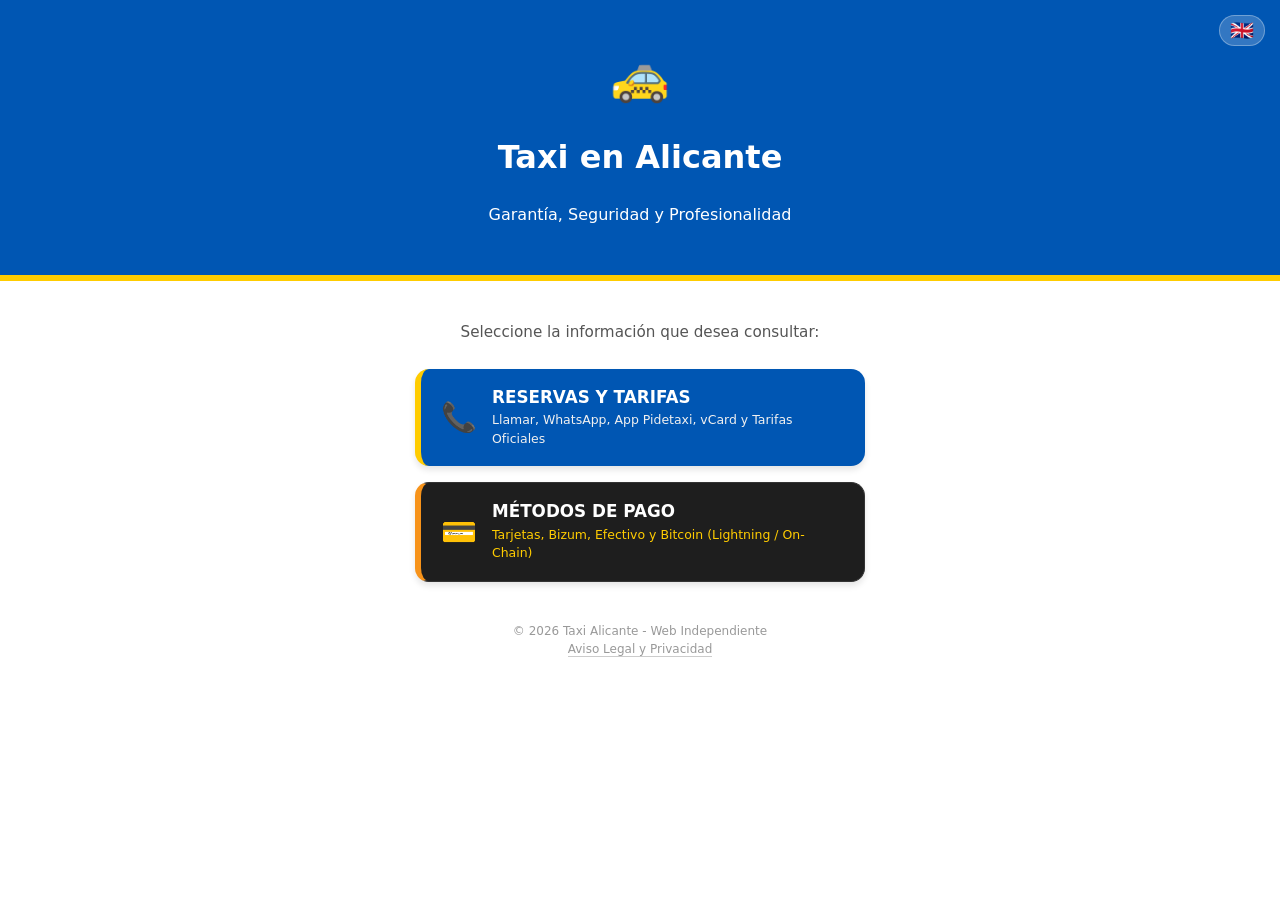
<file: index.html>
<!DOCTYPE html>
<html lang="es">
<head>
    <meta charset="UTF-8">
    <meta name="viewport" content="width=device-width, initial-scale=1.0">
    <meta name="theme-color" content="#0056b3">
    <meta name="description" content="Servicio Oficial de Taxi en Alicante. Portal principal de contacto, tarifas y métodos de pago aceptados.">
    <title>Taxi en Alicante - Portal Oficial</title>

    <!-- Hojas de estilo unificadas -->
    <link rel="stylesheet" href="/css/estilos.css">

    <!-- Favicon e Iconos desde /img/ -->
    <link rel="icon" type="image/x-icon" href="/img/favicon.ico">
    <link rel="icon" type="image/png" sizes="16x16" href="/img/favicon-16x16.png">
    <link rel="icon" type="image/png" sizes="32x32" href="/img/favicon-32x32.png">
    <link rel="apple-touch-icon" sizes="180x180" href="/img/apple-touch-icon.png">
    <link rel="manifest" href="/manifest.json">

    <!-- Configuración para pantalla completa e iOS -->
    <meta name="apple-mobile-web-app-capable" content="yes">
    <meta name="apple-mobile-web-app-status-bar-style" content="black-translucent">
    <meta name="apple-mobile-web-app-title" content="Taxi Alicante">

    <!-- JS Principal -->
    <script src="/js/main.js" defer></script>
</head>
<body>

<header id="inicio">
    <a href="/index-en.html" class="idioma-float" title="Switch to English">🇬🇧</a>
    
    <div class="header-icono">🚕</div>
    <h1>Taxi en Alicante</h1>
    <p>Garantía, Seguridad y Profesionalidad</p>
</header>

<div class="container">
    <p class="subtitulo">Seleccione la información que desea consultar:</p>

    <!-- OPCIÓN 1: CONTACTO Y TARIFAS -->
    <a href="/contacto/" class="btn-hub btn-contacto">
        <span class="icono">📞</span>
        <span class="texto-btn">
            <span class="titulo-btn">RESERVAS Y TARIFAS</span>
            <span class="desc-btn">Llamar, WhatsApp, App Pidetaxi, vCard y Tarifas Oficiales</span>
        </span>
    </a>

    <!-- OPCIÓN 2: MÉTODOS DE PAGO -->
    <a href="/metodos-de-pago/" class="btn-hub btn-pagos">
        <span class="icono">💳</span>
        <span class="texto-btn">
            <span class="titulo-btn">MÉTODOS DE PAGO</span>
            <span class="desc-btn">Tarjetas, Bizum, Efectivo y Bitcoin (Lightning / On-Chain)</span>
        </span>
    </a>
    
    <div class="footer">
        © <span id="year"></span> Taxi Alicante - Web Independiente<br>
        <a href="/legal.html" class="enlace-footer">Aviso Legal y Privacidad</a>
    </div>
</div>

</body>
</html>
</file>
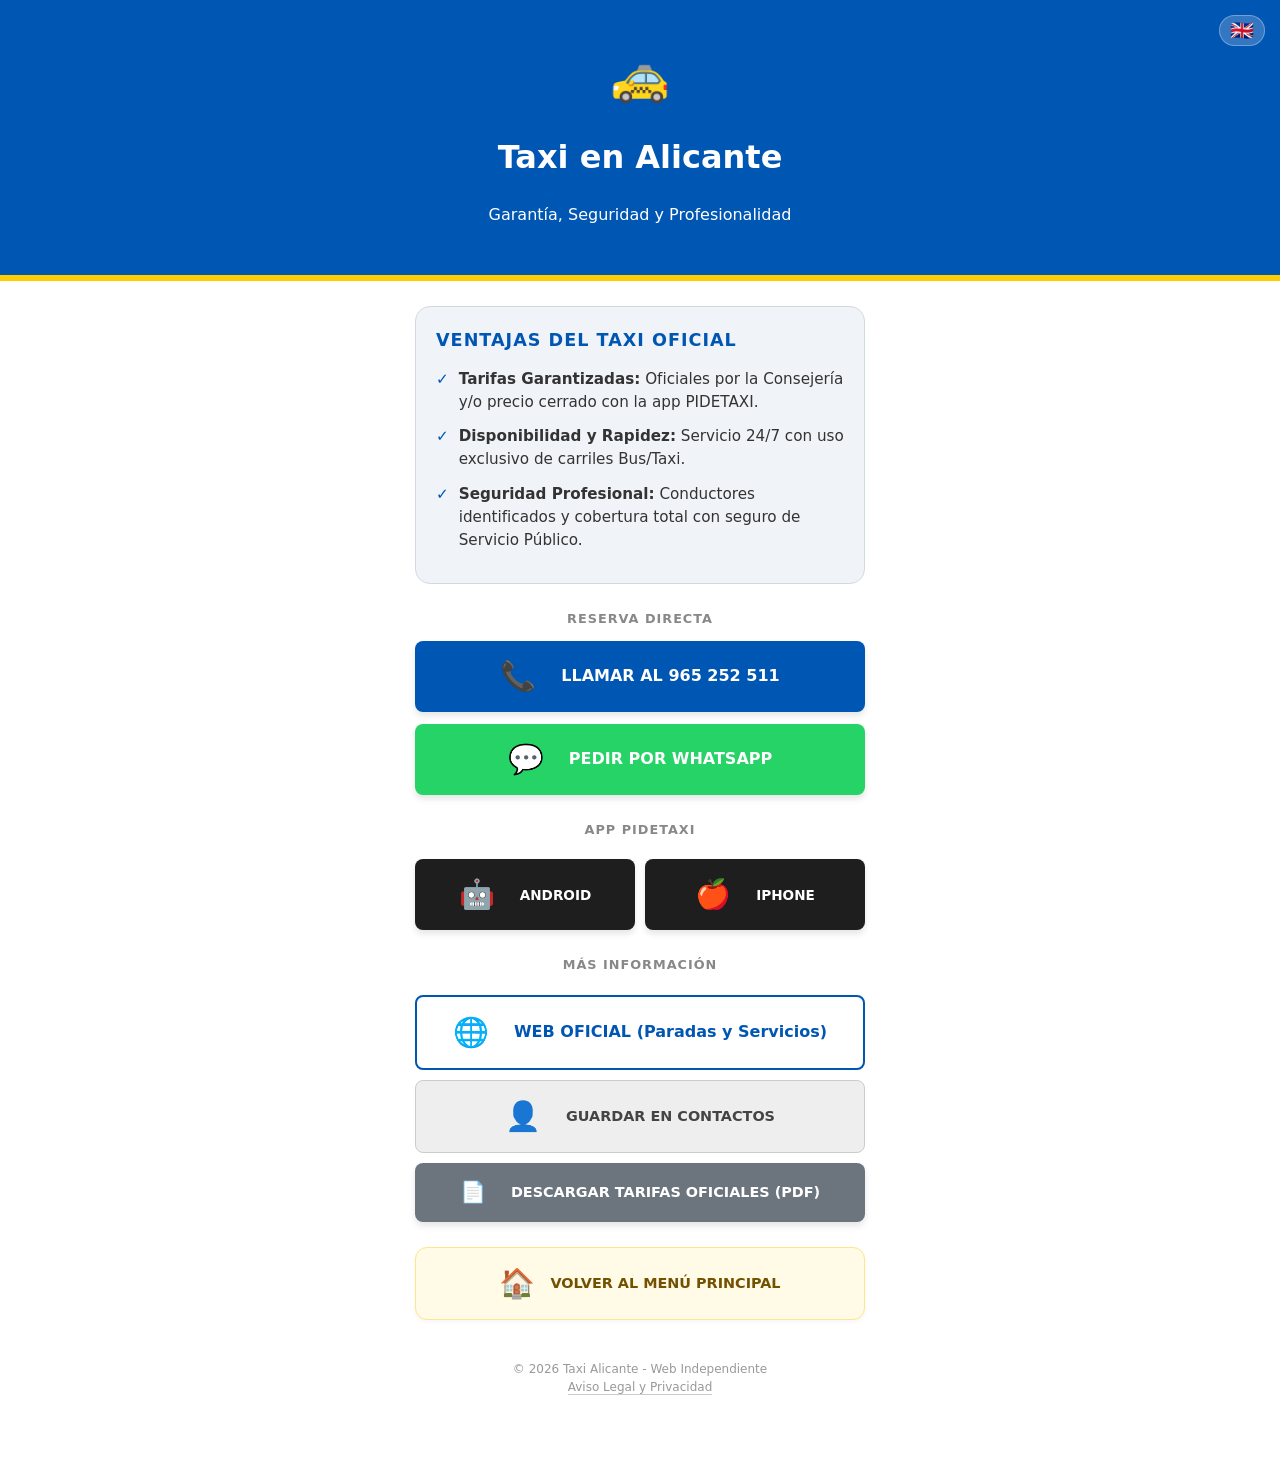
<file: contacto/index.html>
<!DOCTYPE html>
<html lang="es">
<head>
    <meta charset="UTF-8">
    <meta name="viewport" content="width=device-width, initial-scale=1.0">
    <meta name="theme-color" content="#0056b3">
    <meta name="description" content="Servicio Oficial de Taxi en Alicante. Reserva directa por WhatsApp o Teléfono 24h. Consulta las tarifas oficiales vigentes.">
    <title>Servicio de Taxi en Alicante - Contacto</title>

    <!-- Estilos unificados -->
    <link rel="stylesheet" href="/css/estilos.css">

    <!-- Iconos y Favicons desde /img/ -->
    <link rel="icon" type="image/x-icon" href="/img/favicon.ico">
    <link rel="icon" type="image/png" sizes="16x16" href="/img/favicon-16x16.png">
    <link rel="icon" type="image/png" sizes="32x32" href="/img/favicon-32x32.png">
    <link rel="apple-touch-icon" sizes="180x180" href="/img/apple-touch-icon.png">
    <link rel="manifest" href="/manifest.json">

    <!-- JS Principal -->
    <script src="/js/main.js" defer></script>
</head>
<body>

<header id="inicio">
    <a href="/contacto/index-en.html" class="idioma-float" title="Switch to English">🇬🇧</a>
    <div class="header-icono">🚕</div>
    <h1>Taxi en Alicante</h1>
    <p>Garantía, Seguridad y Profesionalidad</p>
</header>

<div class="container">
    <div class="ventajas">
        <h2>Ventajas del Taxi Oficial</h2>
        <div class="item"><span class="check">✓</span> <span><b>Tarifas Garantizadas:</b> Oficiales por la Consejería y/o precio cerrado con la app PIDETAXI.</span></div>
        <div class="item"><span class="check">✓</span> <span><b>Disponibilidad y Rapidez:</b> Servicio 24/7 con uso exclusivo de carriles Bus/Taxi.</span></div>
        <div class="item"><span class="check">✓</span> <span><b>Seguridad Profesional:</b> Conductores identificados y cobertura total con seguro de Servicio Público.</span></div>
    </div>

    <div class="seccion-titulo">Reserva Directa</div>
    <a href="tel:+34965252511" class="btn btn-tel">
        <span class="icono">📞</span> LLAMAR AL 965 252 511
    </a>

    <a href="https://wa.me/34965252511?text=Hola,%20necesito%20un%20taxi" class="btn btn-ws" target="_blank">
        <span class="icono">💬</span> PEDIR POR WHATSAPP
    </a>

    <div class="seccion-titulo">App Pidetaxi</div>
    <div class="app-grid">
        <a href="https://play.google.com/store/apps/details?id=es.sooft.pidetaxi&hl=es" class="btn btn-app" target="_blank">
            <span class="icono">🤖</span> ANDROID
        </a>
        <a href="https://apps.apple.com/es/app/pidetaxi-pedir-taxi-en-espa%C3%B1a/id737441460" class="btn btn-app" target="_blank">
            <span class="icono">🍎</span> IPHONE
        </a>
    </div>

    <div class="seccion-titulo">Más Información</div>
    <a href="https://taxienalicante.com/" target="_blank" class="btn btn-web">
        <span class="icono">🌐</span> WEB OFICIAL (Paradas y Servicios)
    </a>

    <!-- Asumiendo que guardaremos los vCard en /vcard/ o mantendremos /vcard/radioteletaxi.vcf -->
    <a href="/vcard/radioteletaxi.vcf" class="btn btn-vcard" download>
        <span class="icono">👤</span> GUARDAR EN CONTACTOS
    </a>

    <a href="/docs/tarifas-oficiales-alicante.pdf" download class="btn btn-pdf">
        <span class="icono">📄</span> DESCARGAR TARIFAS OFICIALES (PDF)
    </a>

    <!-- BOTÓN DE VOLVER AL MENÚ PRINCIPAL -->
    <a href="/index.html" class="btn-volver-menu">
        <span class="icono">🏠</span> VOLVER AL MENÚ PRINCIPAL
    </a>
    
    <div class="footer">
        © <span id="year"></span> Taxi Alicante - Web Independiente<br>
        <a href="/legal.html" class="enlace-footer">Aviso Legal y Privacidad</a>
    </div>
</div>

<!-- BOTÓN DE SUBIR -->
<a href="#inicio" id="btn-subir" title="Subir">↑</a>

</body>
</html>
</file>
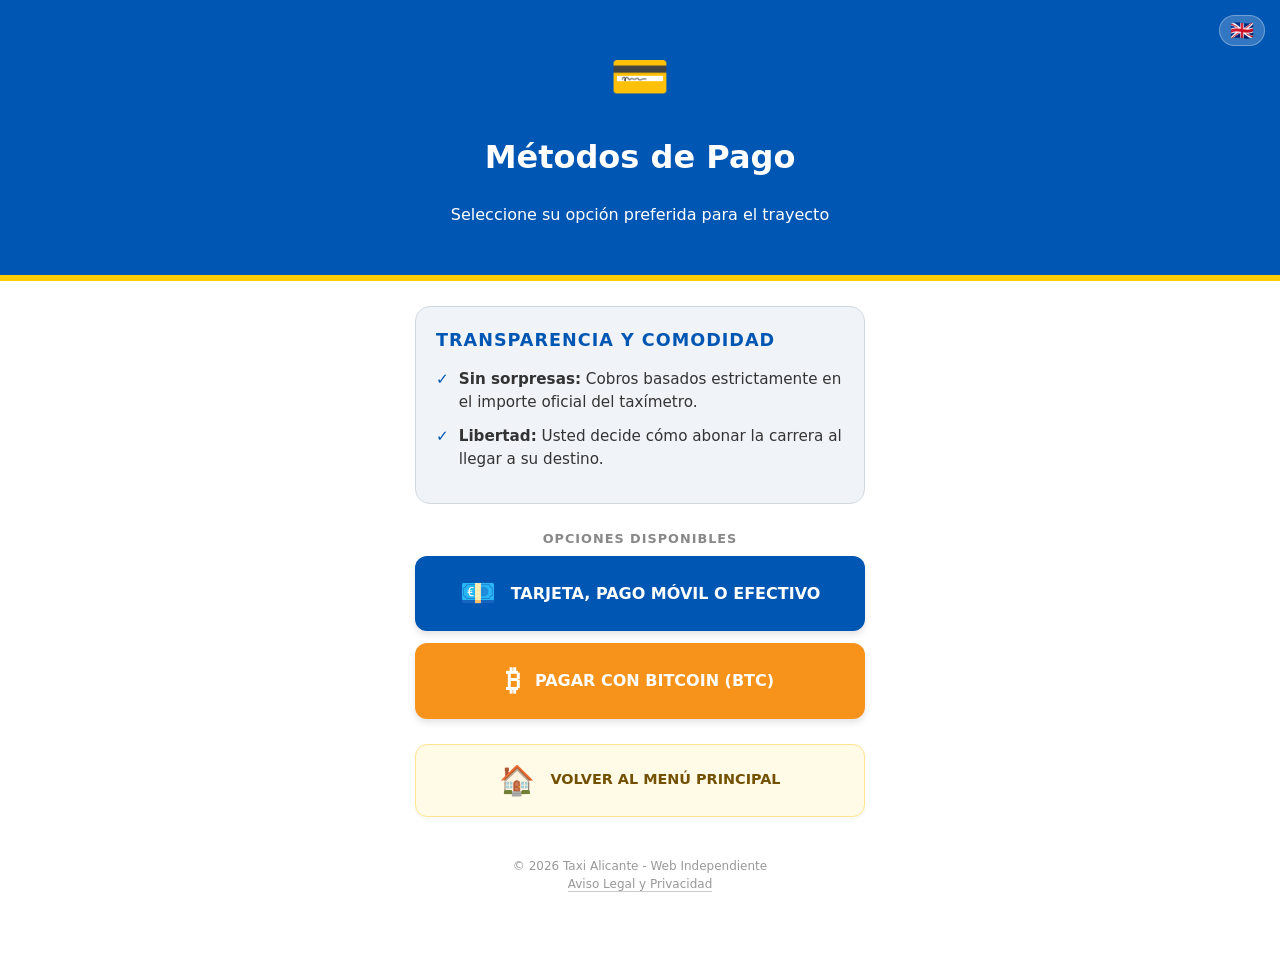
<file: metodos-de-pago/index.html>
<!DOCTYPE html>
<html lang="es">
<head>
    <meta charset="UTF-8">
    <meta name="viewport" content="width=device-width, initial-scale=1.0">
    <meta name="theme-color" content="#0056b3">
    <meta name="description" content="Opciones de pago disponibles para tu trayecto en Taxi en Alicante. Información sobre métodos tradicionales y pago con Bitcoin (Lightning y On-Chain).">
    <title>Métodos de Pago - Taxi Alicante</title>
    
    <!-- Estilos unificados -->
    <link rel="stylesheet" href="/css/estilos.css">

    <!-- Iconos y Favicons desde /img/ -->
    <link rel="icon" type="image/x-icon" href="/img/favicon.ico">
    <link rel="icon" type="image/png" sizes="16x16" href="/img/favicon-16x16.png">
    <link rel="icon" type="image/png" sizes="32x32" href="/img/favicon-32x32.png">
    <link rel="apple-touch-icon" sizes="180x180" href="/img/apple-touch-icon.png">
    <link rel="manifest" href="/manifest.json">

    <!-- JS Principal -->
    <script src="/js/main.js" defer></script>
</head>
<body>

<header id="inicio">
    <a href="/metodos-de-pago/index-en.html" class="idioma-float" title="Switch to English">🇬🇧</a>
    <div class="header-icono">💳</div>
    <h1>Métodos de Pago</h1>
    <p>Seleccione su opción preferida para el trayecto</p>
</header>

<div class="container">
    <div class="bienvenida">
        <h2>Transparencia y Comodidad</h2>
        <div class="item"><span class="check">✓</span> <span><b>Sin sorpresas:</b> Cobros basados estrictamente en el importe oficial del taxímetro.</span></div>
        <div class="item"><span class="check">✓</span> <span><b>Libertad:</b> Usted decide cómo abonar la carrera al llegar a su destino.</span></div>
    </div>

    <div class="seccion-titulo">Opciones Disponibles</div>

    <!-- BOTÓN 1: MÉTODOS TRADICIONALES -->
    <details>
        <summary class="btn-summary btn-clasico">
            <span class="icono">💶</span> TARJETA, PAGO MÓVIL O EFECTIVO
        </summary>
        <div class="info-desplegada">
            <p>Se aceptan los siguientes medios de pago convencionales directamente en el vehículo:</p>
            <ul>
                <li><b>Tarjetas:</b> Visa, Mastercard, American Express.</li>
                <li><b>Pago Móvil:</b> Apple Pay, Google Pay, Bizum.</li>
                <li><b>Revolut:</b> Revtag.</li>
                <li><b>Efectivo:</b> Moneda local (Euros).</li>
            </ul>
        </div>
    </details>

    <!-- BOTÓN 2: BITCOIN -->
    <details>
        <summary class="btn-summary btn-bitcoin">
            <span class="icono">₿</span> PAGAR CON BITCOIN (BTC)
        </summary>
        <div class="info-desplegada">
            <p>En este taxi puede pagar con <b>Bitcoin</b>, adaptando el método de pago al tipo de trayecto.</p>

            <span class="subtitulo-cripto">1. Trayectos Urbanos</span>
            <p>El pago se realizará al finalizar el servicio mediante <b>Lightning Network</b>, con confirmación prácticamente instantánea.</p>
            
            <span class="subtitulo-cripto">2. Trayectos Interurbanos y Aeropuerto</span>
            <p>La forma de pago preferente sigue siendo <b>Lightning Network</b>. No obstante, debido a la duración de estos trayectos, también se admite el pago mediante <b>Bitcoin On-Chain (Red Principal)</b> al inicio del viaje, tomando como referencia una estimación basada en la tarifa oficial.</p>
            
            <p>Al llegar a destino, el importe se ajustará al precio exacto marcado por el <b>taxímetro</b>, abonando o devolviendo la diferencia mediante <b>Lightning Network</b> o efectivo.</p>
            
            <a href="https://herramienta-sats-b9f04b.gitlab.io/" target="_blank" class="btn-sats">
                📊 Estimador de precio (Sats)
            </a>

            <p class="lista-titulo"><b>Wallets Recomendadas:</b></p>
            <span class="wallet-tag">Coinos</span>
            <span class="wallet-tag">Sats.mobi</span>
            <span class="wallet-tag">Phoenix</span>
            <span class="wallet-tag">Blink</span>
        </div>

        <!-- RECURSO WHITEPAPER DESDE /docs/ -->
        <div class="whitepaper-box">
            <span class="subtitulo-cripto">📜 Documentación Oficial</span>
            <p class="wp-descripcion">
                Fundamentos técnicos de la red:
            </p>
            <a href="/docs/bitcoin_es.pdf" download class="btn-wp-single">
                📄 Descargar Whitepaper en Español (PDF)
            </a>
        </div>
    </details>
    
    <!-- BOTÓN DE VOLVER AL MENÚ PRINCIPAL -->
    <a href="/index.html" class="btn-volver-menu">
        <span class="icono">🏠</span> VOLVER AL MENÚ PRINCIPAL
    </a>

    <div class="footer">
        © <span id="year"></span> Taxi Alicante - Web Independiente<br>
        <a href="/legal.html" class="enlace-footer">Aviso Legal y Privacidad</a>
    </div>
</div>

<!-- BOTÓN DE SUBIR -->
<a href="#inicio" id="btn-subir" title="Subir">↑</a>

</body>
</html>
</file>
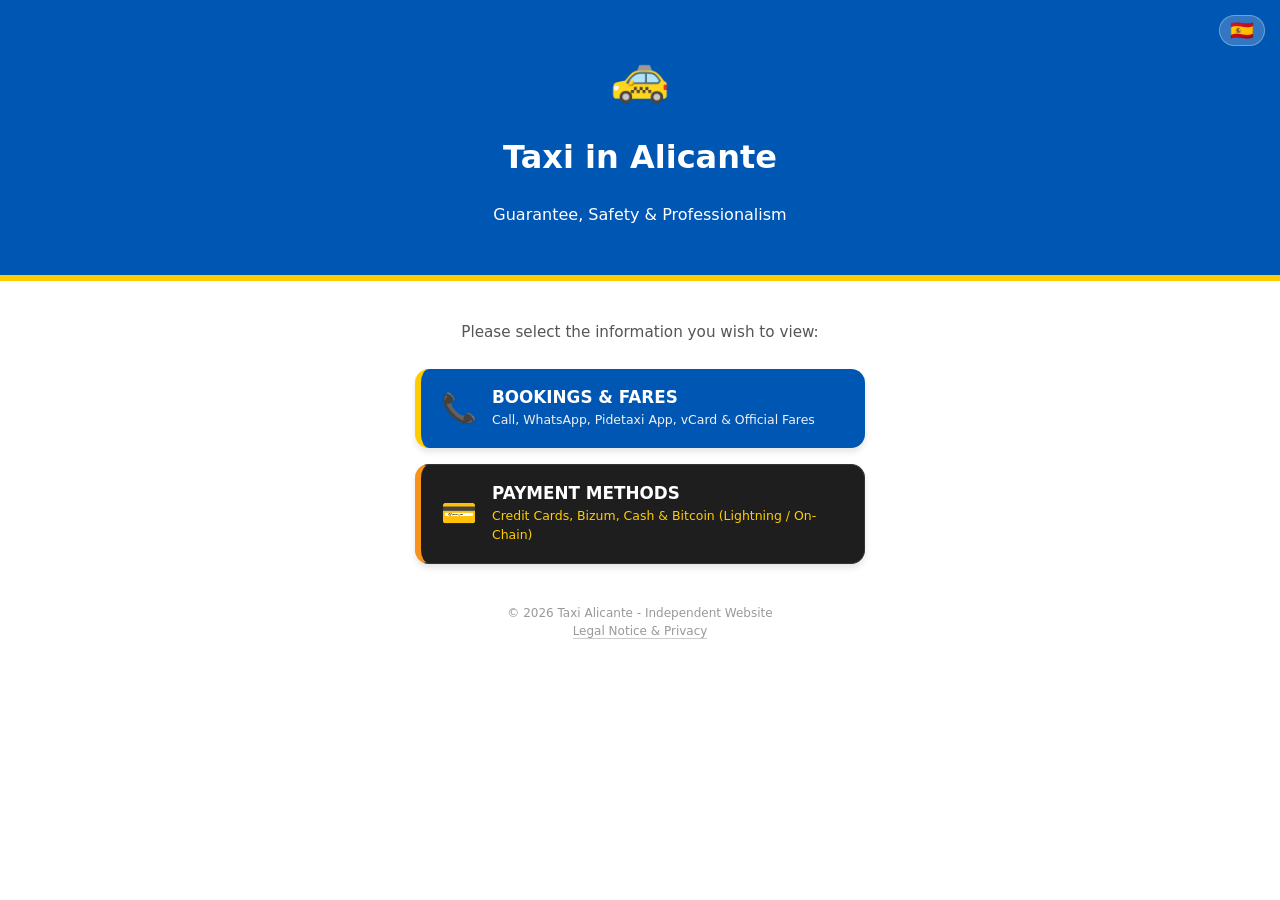
<file: en.html>
<!DOCTYPE html>
<html lang="en">
<head>
    <meta charset="UTF-8">
    <meta name="viewport" content="width=device-width, initial-scale=1.0">
    <meta name="theme-color" content="#0056b3">
    <meta name="description" content="Official Taxi Service in Alicante. Main portal for contact, fares, and accepted payment methods.">
    <title>Taxi in Alicante - Official Portal</title>

    <!-- Hojas de estilo unificadas -->
    <link rel="stylesheet" href="/css/estilos.css">

    <!-- Favicon e Iconos desde /img/ -->
    <link rel="icon" type="image/x-icon" href="/img/favicon.ico">
    <link rel="icon" type="image/png" sizes="16x16" href="/img/favicon-16x16.png">
    <link rel="icon" type="image/png" sizes="32x32" href="/img/favicon-32x32.png">
    <link rel="apple-touch-icon" sizes="180x180" href="/img/apple-touch-icon.png">
    <link rel="manifest" href="/manifest.json">

    <!-- Configuración para pantalla completa e iOS -->
    <meta name="apple-mobile-web-app-capable" content="yes">
    <meta name="apple-mobile-web-app-status-bar-style" content="black-translucent">
    <meta name="apple-mobile-web-app-title" content="Taxi Alicante">

    <!-- JS Principal -->
    <script src="/js/main.js" defer></script>
</head>
<body>

<header id="inicio">
    <a href="/index.html" class="idioma-float" title="Cambiar a Español">🇪🇸</a>
    
    <div style="font-size: 3rem;">🚕</div>
    <h1>Taxi in Alicante</h1>
    <p>Guarantee, Safety & Professionalism</p>
</header>

<div class="container">
    <p class="subtitulo">Please select the information you wish to view:</p>

    <!-- OPCIÓN 1: BOOKINGS & FARES -->
    <a href="/contacto/index-en.html" class="btn-hub btn-contacto">
        <span class="icono">📞</span>
        <span class="texto-btn">
            <span class="titulo-btn">BOOKINGS & FARES</span>
            <span class="desc-btn">Call, WhatsApp, Pidetaxi App, vCard & Official Fares</span>
        </span>
    </a>

    <!-- OPCIÓN 2: PAYMENT METHODS -->
    <a href="/metodos-de-pago/index-en.html" class="btn-hub btn-pagos">
        <span class="icono">💳</span>
        <span class="texto-btn">
            <span class="titulo-btn">PAYMENT METHODS</span>
            <span class="desc-btn">Credit Cards, Bizum, Cash & Bitcoin (Lightning / On-Chain)</span>
        </span>
    </a>

    <div class="footer">
        © <span id="year"></span> Taxi Alicante - Independent Website<br>
        <a href="/legal.html" style="color: #999; text-decoration: none; border-bottom: 1px solid #ccc;">Legal Notice & Privacy</a>
    </div>
</div>

</body>
</html>
</file>
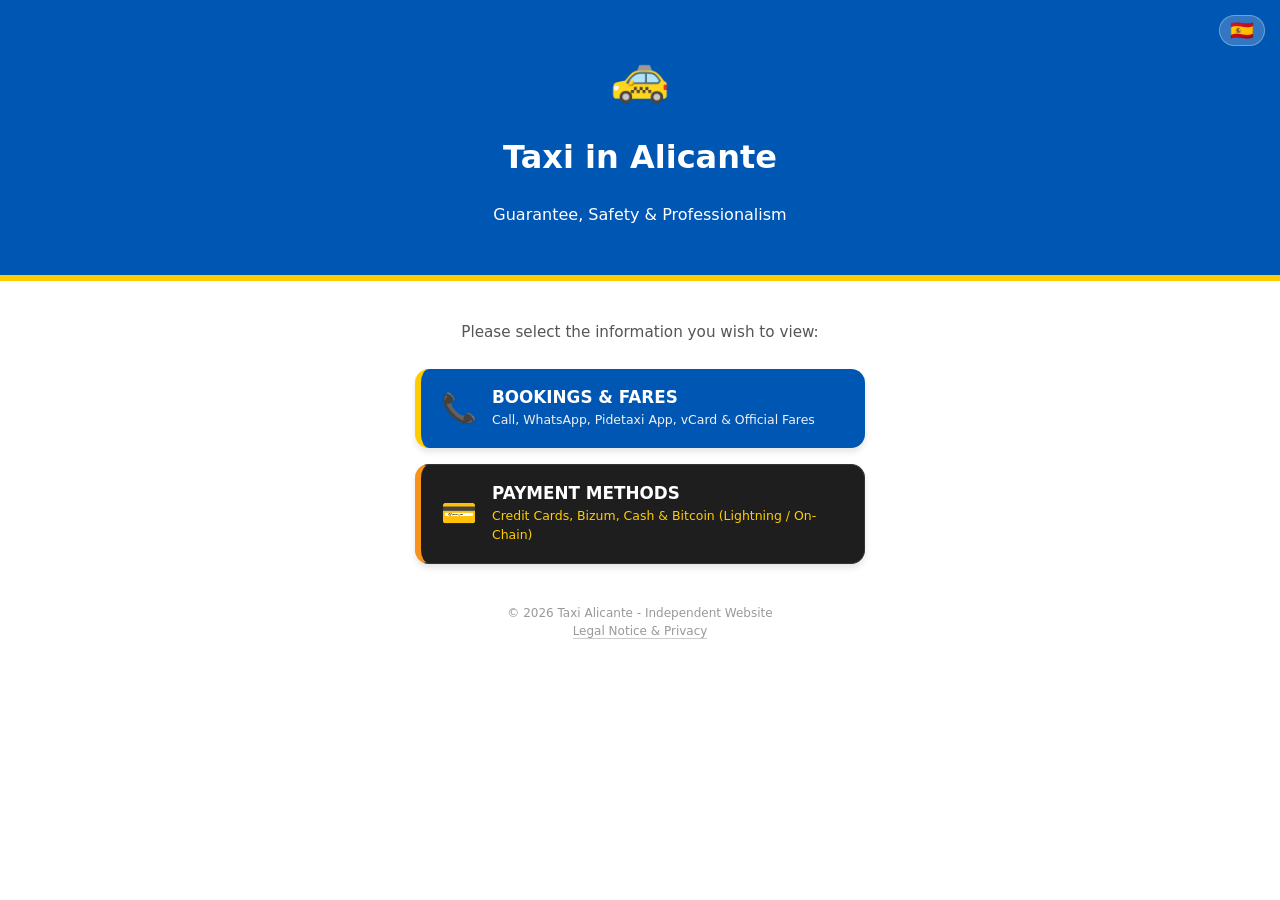
<file: index-en.html>
<!DOCTYPE html>
<html lang="en">
<head>
    <meta charset="UTF-8">
    <meta name="viewport" content="width=device-width, initial-scale=1.0">
    <meta name="theme-color" content="#0056b3">
    <meta name="description" content="Official Taxi Service in Alicante. Main portal for contact, fares, and accepted payment methods.">
    <title>Taxi in Alicante - Official Portal</title>

    <!-- Hojas de estilo unificadas -->
    <link rel="stylesheet" href="/css/estilos.css">

    <!-- Favicon e Iconos desde /img/ -->
    <link rel="icon" type="image/x-icon" href="/img/favicon.ico">
    <link rel="icon" type="image/png" sizes="16x16" href="/img/favicon-16x16.png">
    <link rel="icon" type="image/png" sizes="32x32" href="/img/favicon-32x32.png">
    <link rel="apple-touch-icon" sizes="180x180" href="/img/apple-touch-icon.png">
    <link rel="manifest" href="/manifest.json">

    <!-- Configuración para pantalla completa e iOS -->
    <meta name="apple-mobile-web-app-capable" content="yes">
    <meta name="apple-mobile-web-app-status-bar-style" content="black-translucent">
    <meta name="apple-mobile-web-app-title" content="Taxi Alicante">

    <!-- JS Principal -->
    <script src="/js/main.js" defer></script>
</head>
<body>

<header id="inicio">
    <a href="/index.html" class="idioma-float" title="Cambiar a Español">🇪🇸</a>
    
    <div class="header-icono">🚕</div>
    <h1>Taxi in Alicante</h1>
    <p>Guarantee, Safety & Professionalism</p>
</header>

<div class="container">
    <p class="subtitulo">Please select the information you wish to view:</p>

    <!-- OPCIÓN 1: BOOKINGS & FARES -->
    <a href="/contacto/index-en.html" class="btn-hub btn-contacto">
        <span class="icono">📞</span>
        <span class="texto-btn">
            <span class="titulo-btn">BOOKINGS & FARES</span>
            <span class="desc-btn">Call, WhatsApp, Pidetaxi App, vCard & Official Fares</span>
        </span>
    </a>

    <!-- OPCIÓN 2: PAYMENT METHODS -->
    <a href="/metodos-de-pago/index-en.html" class="btn-hub btn-pagos">
        <span class="icono">💳</span>
        <span class="texto-btn">
            <span class="titulo-btn">PAYMENT METHODS</span>
            <span class="desc-btn">Credit Cards, Bizum, Cash & Bitcoin (Lightning / On-Chain)</span>
        </span>
    </a>

    <div class="footer">
        © <span id="year"></span> Taxi Alicante - Independent Website<br>
        <a href="/legal-en.html" class="enlace-footer">Legal Notice & Privacy</a>
    </div>
</div>

</body>
</html>
</file>
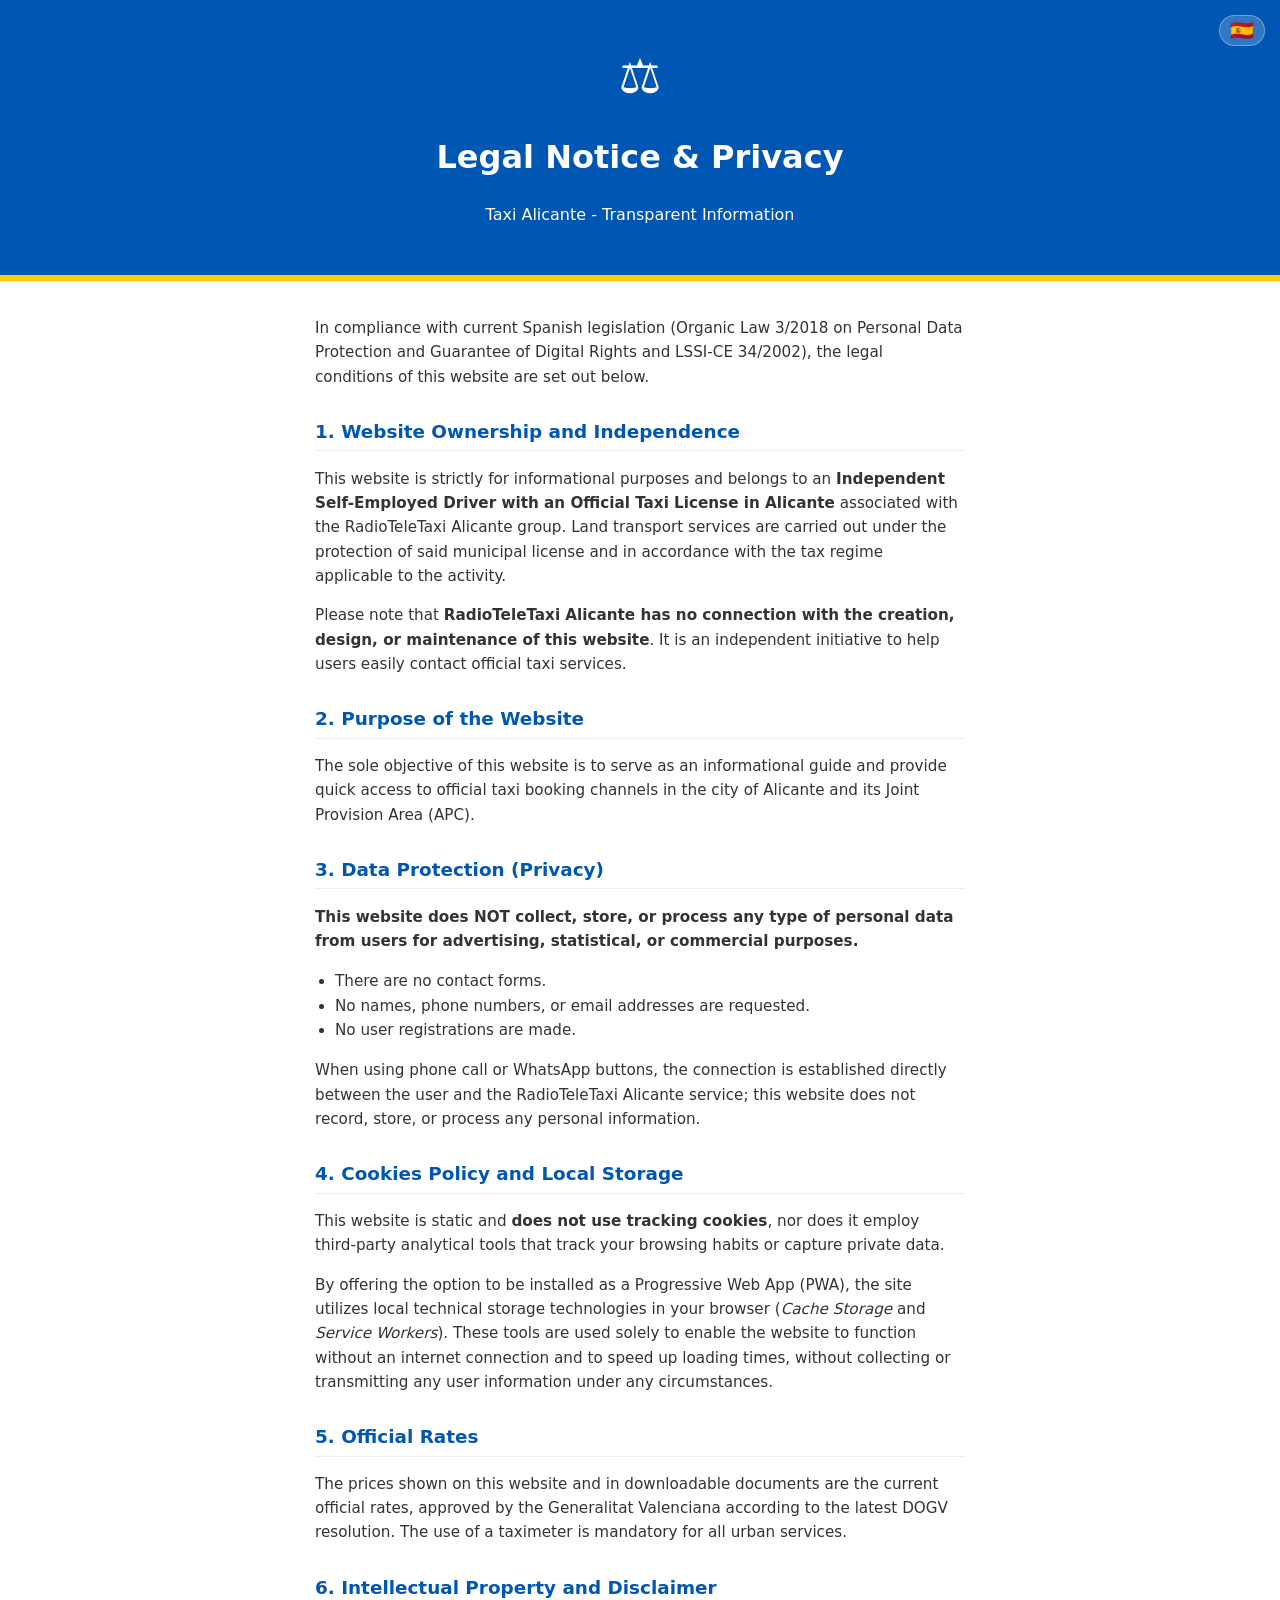
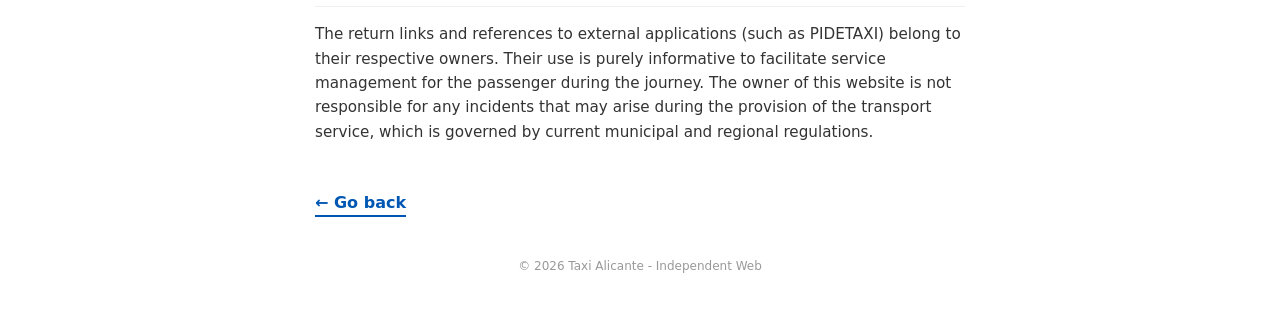
<file: legal-en.html>
<!DOCTYPE html>
<html lang="en">
<head>
    <meta charset="UTF-8">
    <meta name="viewport" content="width=device-width, initial-scale=1.0">
    <meta name="theme-color" content="#0056b3">
    <meta name="description" content="Legal Notice and Privacy Policy - Taxi Alicante">
    <title>Legal Notice & Privacy - Taxi Alicante</title>

    <!-- Estilos unificados -->
    <link rel="stylesheet" href="/css/estilos.css">

    <!-- Iconos y Favicons centralizados desde /img/ -->
    <link rel="icon" type="image/x-icon" href="/img/favicon.ico">
    <link rel="icon" type="image/png" sizes="16x16" href="/img/favicon-16x16.png">
    <link rel="icon" type="image/png" sizes="32x32" href="/img/favicon-32x32.png">
    <link rel="apple-touch-icon" sizes="180x180" href="/img/apple-touch-icon.png">
    <link rel="manifest" href="/manifest.json">

    <!-- JS Principal (Service Worker y Botón Subir) -->
    <script src="/js/main.js" defer></script>
</head>
<body>

<header id="inicio">
    <a href="/legal.html" class="idioma-float" title="Cambiar a Español">🇪🇸</a>
    <div class="header-icono">⚖️</div>
    <h1>Legal Notice & Privacy</h1>
    <p>Taxi Alicante - Transparent Information</p>
</header>

<div class="container-legal">
    <p>In compliance with current Spanish legislation (Organic Law 3/2018 on Personal Data Protection and Guarantee of Digital Rights and LSSI-CE 34/2002), the legal conditions of this website are set out below.</p>

    <h2>1. Website Ownership and Independence</h2>
    <p>This website is strictly for informational purposes and belongs to an <b>Independent Self-Employed Driver with an Official Taxi License in Alicante</b> associated with the RadioTeleTaxi Alicante group. Land transport services are carried out under the protection of said municipal license and in accordance with the tax regime applicable to the activity.</p>
    <p>Please note that <b>RadioTeleTaxi Alicante has no connection with the creation, design, or maintenance of this website</b>. It is an independent initiative to help users easily contact official taxi services.</p>

    <h2>2. Purpose of the Website</h2>
    <p>The sole objective of this website is to serve as an informational guide and provide quick access to official taxi booking channels in the city of Alicante and its Joint Provision Area (APC).</p>

    <h2>3. Data Protection (Privacy)</h2>
    <p><b>This website does NOT collect, store, or process any type of personal data from users for advertising, statistical, or commercial purposes.</b></p>
    <ul>
        <li>There are no contact forms.</li>
        <li>No names, phone numbers, or email addresses are requested.</li>
        <li>No user registrations are made.</li>
    </ul>
    <p>When using phone call or WhatsApp buttons, the connection is established directly between the user and the RadioTeleTaxi Alicante service; this website does not record, store, or process any personal information.</p>

    <h2>4. Cookies Policy and Local Storage</h2>
    <p>This website is static and <b>does not use tracking cookies</b>, nor does it employ third-party analytical tools that track your browsing habits or capture private data.</p>
    <p>By offering the option to be installed as a Progressive Web App (PWA), the site utilizes local technical storage technologies in your browser (<i>Cache Storage</i> and <i>Service Workers</i>). These tools are used solely to enable the website to function without an internet connection and to speed up loading times, without collecting or transmitting any user information under any circumstances.</p>

    <h2>5. Official Rates</h2>
    <p>The prices shown on this website and in downloadable documents are the current official rates, approved by the Generalitat Valenciana according to the latest DOGV resolution. The use of a taximeter is mandatory for all urban services.</p>

    <h2>6. Intellectual Property and Disclaimer</h2>
    <p>The return links and references to external applications (such as PIDETAXI) belong to their respective owners. Their use is purely informative to facilitate service management for the passenger during the journey. The owner of this website is not responsible for any incidents that may arise during the provision of the transport service, which is governed by current municipal and regional regulations.</p>

    <!-- ENLACE PARA VOLVER ATRÁS -->
   <a href="index.html" id="btn-volver" class="btn-volver">← Go back</a>

    <div class="footer">
        © <span id="year"></span> Taxi Alicante - Independent Web
    </div>
</div>

<!-- SCROLL TO TOP BUTTON -->
<a href="#inicio" id="btn-subir" title="Scroll to top">↑</a>

</body>
</html>
</file>
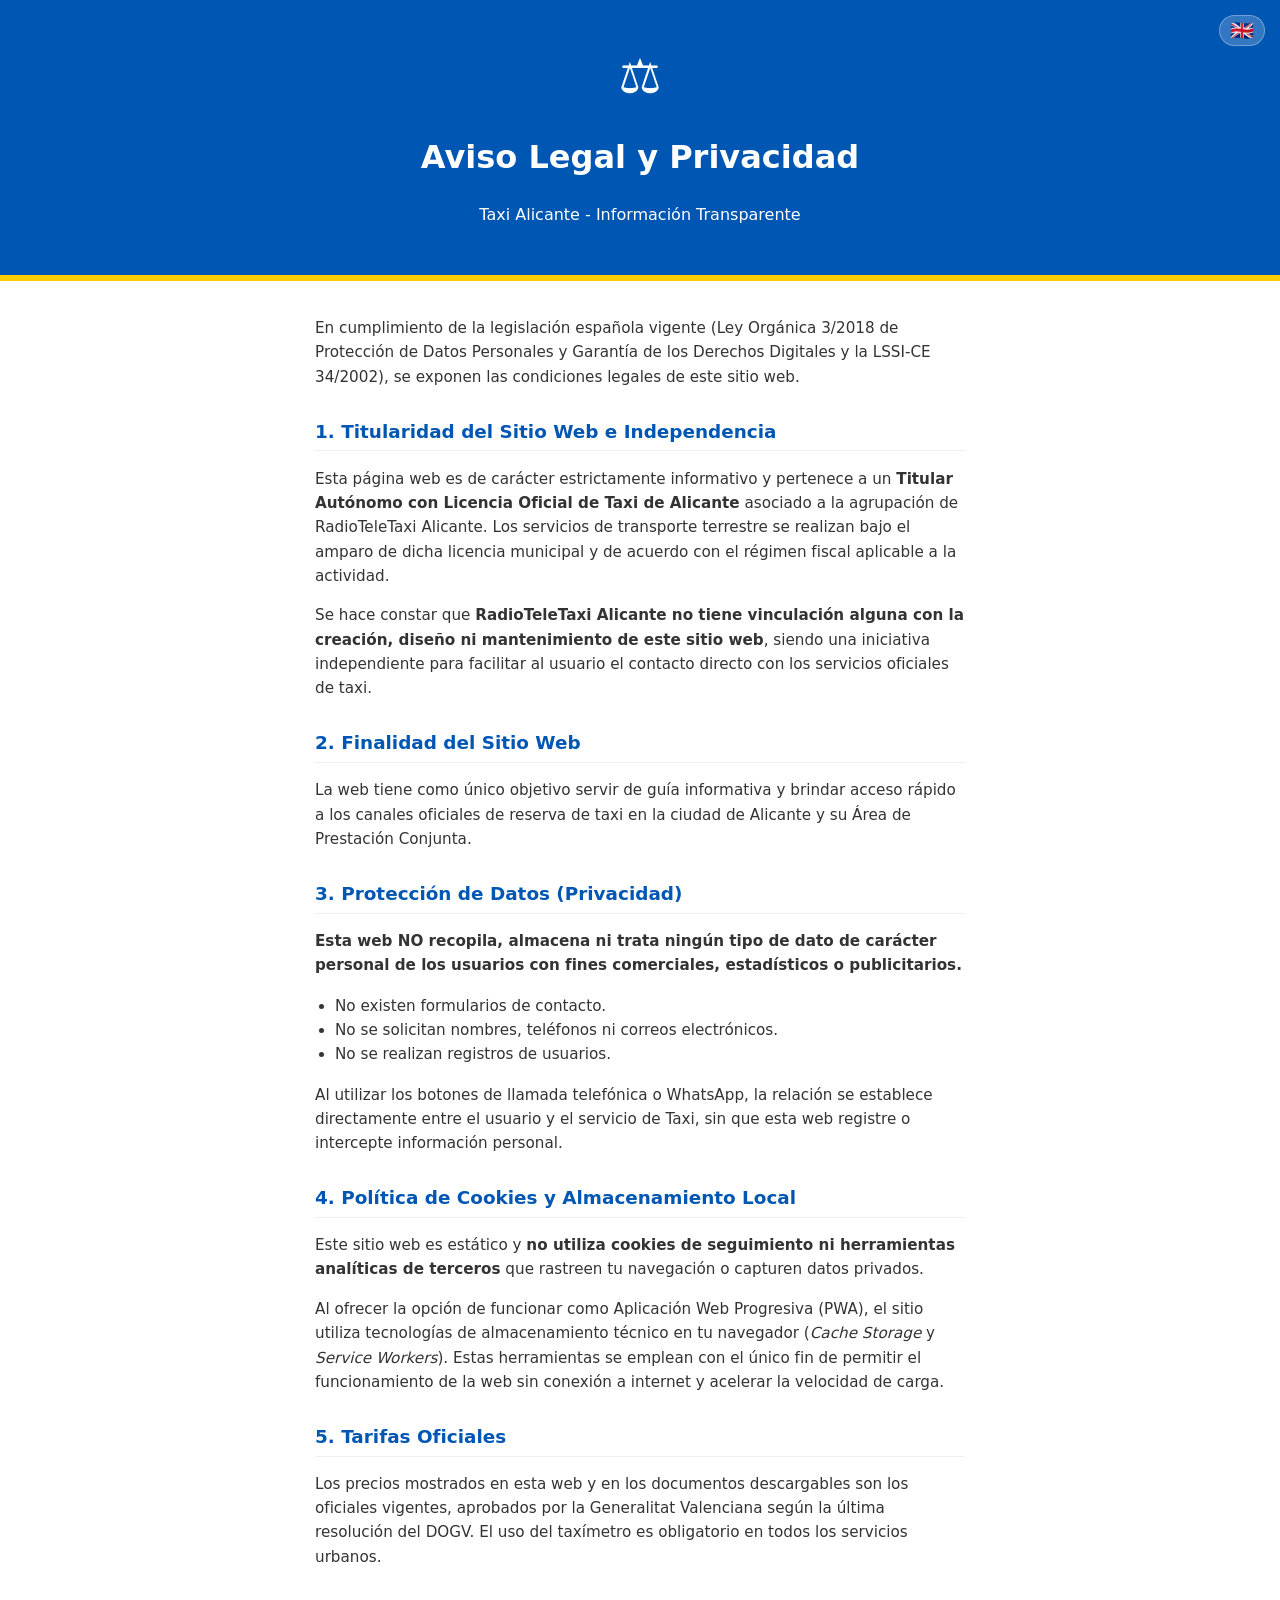
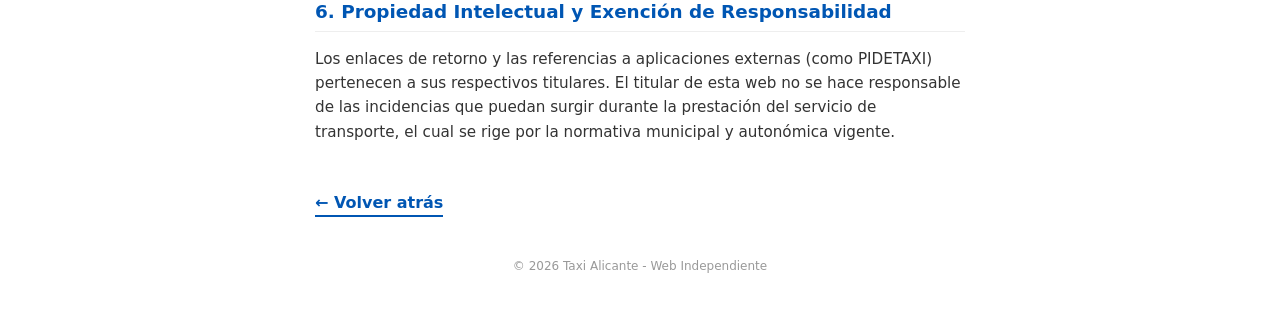
<file: legal.html>
<!DOCTYPE html>
<html lang="es">
<head>
    <meta charset="UTF-8">
    <meta name="viewport" content="width=device-width, initial-scale=1.0">
    <meta name="theme-color" content="#0056b3">
    <meta name="description" content="Aviso Legal y Política de Privacidad - Taxi Alicante">
    <title>Aviso Legal y Privacidad - Taxi Alicante</title>

    <!-- Estilos unificados -->
    <link rel="stylesheet" href="/css/estilos.css">

    <!-- Iconos y Favicons centralizados desde /img/ -->
    <link rel="icon" type="image/x-icon" href="/img/favicon.ico">
    <link rel="icon" type="image/png" sizes="16x16" href="/img/favicon-16x16.png">
    <link rel="icon" type="image/png" sizes="32x32" href="/img/favicon-32x32.png">
    <link rel="apple-touch-icon" sizes="180x180" href="/img/apple-touch-icon.png">
    <link rel="manifest" href="/manifest.json">

    <!-- JS Principal (Serviceworker y Botón Subir) -->
    <script src="/js/main.js" defer></script>
</head>
<body>

<header id="inicio">
    <a href="/legal-en.html" class="idioma-float" title="Switch to English">🇬🇧</a>
    <div class="header-icono">⚖️</div>
    <h1>Aviso Legal y Privacidad</h1>
    <p>Taxi Alicante - Información Transparente</p>
</header>

<div class="container-legal">
    <p>En cumplimiento de la legislación española vigente (Ley Orgánica 3/2018 de Protección de Datos Personales y Garantía de los Derechos Digitales y la LSSI-CE 34/2002), se exponen las condiciones legales de este sitio web.</p>

    <h2>1. Titularidad del Sitio Web e Independencia</h2>
    <p>Esta página web es de carácter estrictamente informativo y pertenece a un <b>Titular Autónomo con Licencia Oficial de Taxi de Alicante</b> asociado a la agrupación de RadioTeleTaxi Alicante. Los servicios de transporte terrestre se realizan bajo el amparo de dicha licencia municipal y de acuerdo con el régimen fiscal aplicable a la actividad.</p>
    <p>Se hace constar que <b>RadioTeleTaxi Alicante no tiene vinculación alguna con la creación, diseño ni mantenimiento de este sitio web</b>, siendo una iniciativa independiente para facilitar al usuario el contacto directo con los servicios oficiales de taxi.</p>

    <h2>2. Finalidad del Sitio Web</h2>
    <p>La web tiene como único objetivo servir de guía informativa y brindar acceso rápido a los canales oficiales de reserva de taxi en la ciudad de Alicante y su Área de Prestación Conjunta.</p>

    <h2>3. Protección de Datos (Privacidad)</h2>
    <p><b>Esta web NO recopila, almacena ni trata ningún tipo de dato de carácter personal de los usuarios con fines comerciales, estadísticos o publicitarios.</b></p>
    <ul>
        <li>No existen formularios de contacto.</li>
        <li>No se solicitan nombres, teléfonos ni correos electrónicos.</li>
        <li>No se realizan registros de usuarios.</li>
    </ul>
    <p>Al utilizar los botones de llamada telefónica o WhatsApp, la relación se establece directamente entre el usuario y el servicio de Taxi, sin que esta web registre o intercepte información personal.</p>

    <h2>4. Política de Cookies y Almacenamiento Local</h2>
    <p>Este sitio web es estático y <b>no utiliza cookies de seguimiento ni herramientas analíticas de terceros</b> que rastreen tu navegación o capturen datos privados.</p>
    <p>Al ofrecer la opción de funcionar como Aplicación Web Progresiva (PWA), el sitio utiliza tecnologías de almacenamiento técnico en tu navegador (<i>Cache Storage</i> y <i>Service Workers</i>). Estas herramientas se emplean con el único fin de permitir el funcionamiento de la web sin conexión a internet y acelerar la velocidad de carga.</p>

    <h2>5. Tarifas Oficiales</h2>
    <p>Los precios mostrados en esta web y en los documentos descargables son los oficiales vigentes, aprobados por la Generalitat Valenciana según la última resolución del DOGV. El uso del taxímetro es obligatorio en todos los servicios urbanos.</p>

    <h2>6. Propiedad Intelectual y Exención de Responsabilidad</h2>
    <p>Los enlaces de retorno y las referencias a aplicaciones externas (como PIDETAXI) pertenecen a sus respectivos titulares. El titular de esta web no se hace responsable de las incidencias que puedan surgir durante la prestación del servicio de transporte, el cual se rige por la normativa municipal y autonómica vigente.</p>

    <!-- ENLACE PARA VOLVER ATRÁS -->
    <a href="index.html" id="btn-volver" class="btn-volver">← Volver atrás</a>

    <div class="footer">
        © <span id="year"></span> Taxi Alicante - Web Independiente
    </div>
</div>

<!-- BOTÓN DE SUBIR -->
<a href="#inicio" id="btn-subir" title="Subir">↑</a>

</body>
</html>
</file>
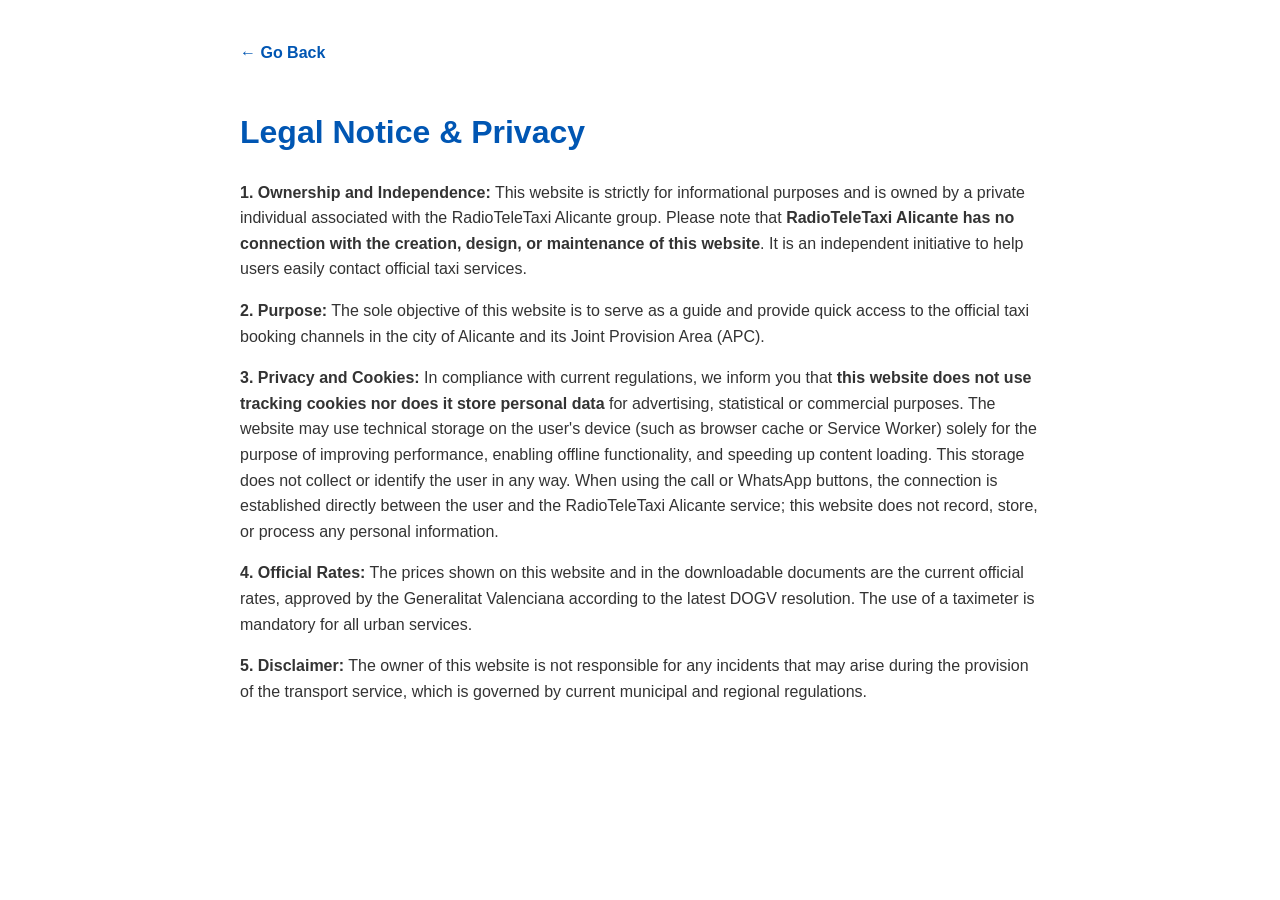
<file: legal_en.html>
<!DOCTYPE html>
<html lang="en">
<head>
    <meta charset="UTF-8">
    <meta name="viewport" content="width=device-width, initial-scale=1.0">
    <title>Legal Notice - Taxi Alicante</title>
    <style>
        html { scroll-behavior: smooth; }
        body { font-family: sans-serif; padding: 40px 20px; line-height: 1.6; max-width: 800px; margin: auto; color: #333; }
        h1 { color: #0056b3; }
        .atras { display: inline-block; margin-bottom: 20px; text-decoration: none; color: #0056b3; font-weight: bold; }
        #btn-subir {
            position: fixed; bottom: 25px; right: 25px; background: #0056b3; color: white;
            width: 45px; height: 45px; border-radius: 50%; display: flex; align-items: center;
            justify-content: center; text-decoration: none; font-size: 1.2rem;
            box-shadow: 0 4px 10px rgba(0,0,0,0.3); z-index: 100; border: 2px solid white;
            opacity: 0; visibility: hidden; transition: 0.3s;
        }

        #btn-subir.mostrar { opacity: 1; visibility: visible; }
    </style>
</head>
<body>
    <a id="inicio" href="en.html" class="atras">← Go Back</a>
    <h1>Legal Notice & Privacy</h1>

    <p><b>1. Ownership and Independence:</b> This website is strictly for informational purposes and is owned by a private individual associated with the RadioTeleTaxi Alicante group. Please note that <b>RadioTeleTaxi Alicante has no connection with the creation, design, or maintenance of this website</b>. It is an independent initiative to help users easily contact official taxi services.</p>

    <p><b>2. Purpose:</b> The sole objective of this website is to serve as a guide and provide quick access to the official taxi booking channels in the city of Alicante and its Joint Provision Area (APC).</p>

    <p><b>3. Privacy and Cookies:</b> In compliance with current regulations, we inform you that <b>this website does not use tracking cookies nor does it store personal data</b> for advertising, statistical or commercial purposes. The website may use technical storage on the user's device (such as browser cache or Service Worker) solely for the purpose of improving performance, enabling offline functionality, and speeding up content loading. This storage does not collect or identify the user in any way. When using the call or WhatsApp buttons, the connection is established directly between the user and the RadioTeleTaxi Alicante service; this website does not record, store, or process any personal information.</p>

    <p><b>4. Official Rates:</b> The prices shown on this website and in the downloadable documents are the current official rates, approved by the Generalitat Valenciana according to the latest DOGV resolution. The use of a taximeter is mandatory for all urban services.</p>

    <p><b>5. Disclaimer:</b> The owner of this website is not responsible for any incidents that may arise during the provision of the transport service, which is governed by current municipal and regional regulations.</p>
    <a href="#inicio" id="btn-subir" title="Subir">↑</a>
    <script>
        const btnSubir = document.getElementById('btn-subir');

        window.onscroll = function() {
            // Si el usuario baja más de 300px, aparece el botón
            if (document.body.scrollTop > 300 || document.documentElement.scrollTop > 300) {
                btnSubir.classList.add('mostrar');
            } else {
                btnSubir.classList.remove('mostrar');
            }
        };
    </script>
</body>
</html>
</file>
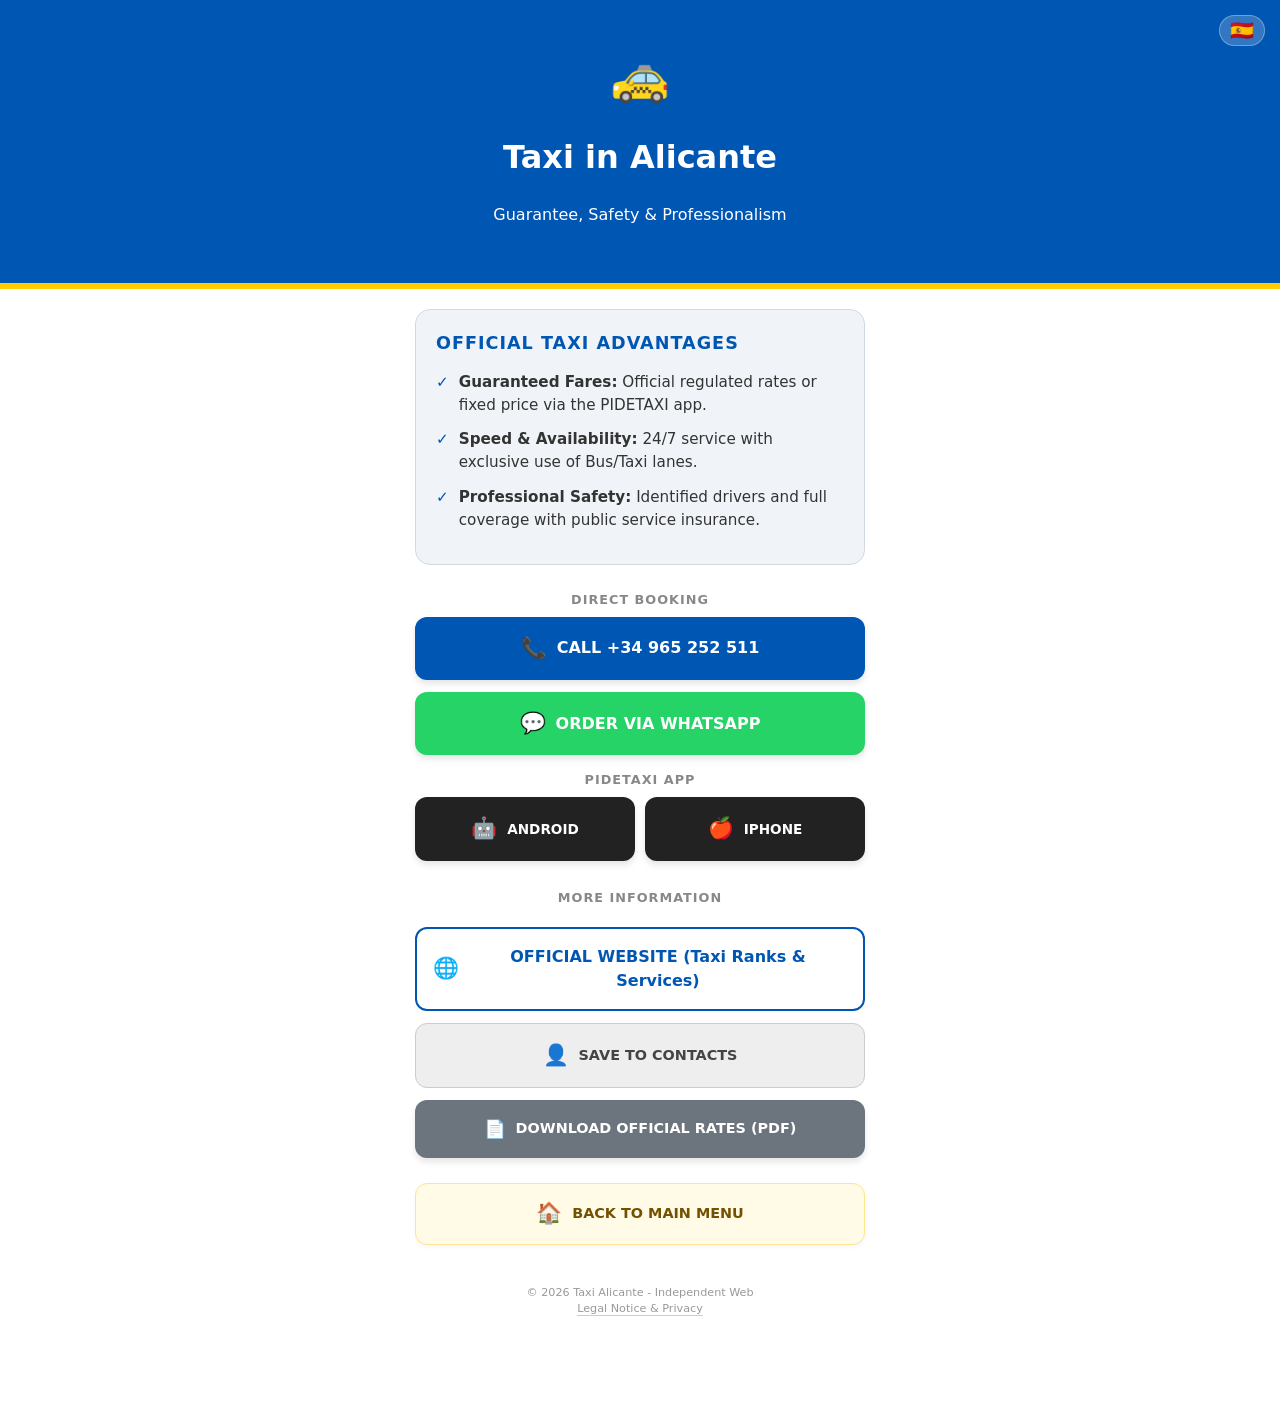
<file: contacto/en.html>
<!DOCTYPE html>
<html lang="en">
<head>
    <meta charset="UTF-8">
    <meta name="viewport" content="width=device-width, initial-scale=1.0">

    <meta name="theme-color" content="#0056b3">
    <meta name="description" content="Official taxi service in Alicante. Book your taxi via WhatsApp or Phone with regulated rates. No extra fees or middleman.">
    <title>Taxi Service in Alicante</title>
    <style>
        :root { --azul: #0056b3; --verde: #25D366; --negro: #222; --amarillo: #ffcc00; }
        html { scroll-behavior: smooth; }
        body { font-family: system-ui, -apple-system, sans-serif; margin: 0; text-align: center; background: #ffffff; color: #333; line-height: 1.5; }
        header { background: var(--azul); color: white; padding: 2.5rem 1rem; border-bottom: 6px solid var(--amarillo); position: relative; }
        .container { padding: 20px; max-width: 450px; margin: auto; }
        
        .ventajas { text-align: left; background: #f0f4f8; padding: 20px; border-radius: 15px; margin-bottom: 25px; border: 1px solid #d1d9e0; }
        .ventajas h2 { font-size: 1.1rem; margin-top: 0; color: var(--azul); text-transform: uppercase; letter-spacing: 1px; }
        .item { display: flex; align-items: flex-start; margin-bottom: 12px; font-size: 0.95rem; }
        .check { color: var(--azul); margin-right: 10px; font-weight: bold; }

        .btn { display: flex; align-items: center; justify-content: center; padding: 16px; margin-bottom: 12px; border-radius: 12px; text-decoration: none; font-weight: bold; color: white; box-shadow: 0 4px 6px rgba(0,0,0,0.1); transition: 0.2s; }
        .btn-tel { background: var(--azul); }
        .btn-ws { background: var(--verde); }
        .btn-app { background: var(--negro); font-size: 0.85rem; }
        .btn-web { background: #fff; color: var(--azul); border: 2px solid var(--azul); box-shadow: none; margin-top: 20px; }
        .btn-vcard { background: #eee; color: #444; box-shadow: none; border: 1px solid #ccc; font-size: 0.9rem; margin-top: 10px; }
        .btn-pdf { background: #6c757d; color: white; margin-top: 10px; font-size: 0.9rem; }
        .btn-pdf .icono { font-size: 1.1rem; }
        .app-grid { display: grid; grid-template-columns: 1fr 1fr; gap: 10px; }
        .icono { margin-right: 10px; font-size: 1.3rem; }
        .seccion-titulo { font-size: 0.8rem; text-transform: uppercase; color: #888; margin: 15px 0 8px 0; font-weight: bold; letter-spacing: 1px; }

        #btn-subir {
            position: fixed; bottom: 25px; right: 25px; background: var(--azul); color: white;
            width: 45px; height: 45px; border-radius: 50%; display: flex; align-items: center;
            justify-content: center; text-decoration: none; font-size: 1.2rem;
            box-shadow: 0 4px 10px rgba(0,0,0,0.3); z-index: 100; border: 2px solid white;
            opacity: 0; visibility: hidden; transition: 0.3s;
        }

        #btn-subir.mostrar { opacity: 1; visibility: visible; }

        .footer { font-size: 0.7rem; color: #999; margin-top: 40px; padding-bottom: 80px; }

        .idioma-float {
            position: absolute;
            top: 15px;
            right: 15px;
            background: rgba(255, 255, 255, 0.2);
            padding: 5px 10px;
            border-radius: 20px;
            text-decoration: none;
            font-size: 1.2rem;
            border: 1px solid rgba(255, 255, 255, 0.3);
            line-height: 1;
        }

        .btn-volver-menu {
            display: flex;
            align-items: center;
            justify-content: center;
            padding: 14px;
            margin-top: 25px;
            background-color: #fffbe6;
            color: #735100;
            border: 1px solid #ffe58f;
            border-radius: 12px;
            text-decoration: none;
            font-weight: bold;
            font-size: 0.9rem;
            box-shadow: 0 2px 4px rgba(0,0,0,0.04);
            transition: all 0.2s ease;
        }
        
        .btn-volver-menu:active {
            background-color: #fff1b8;
            transform: scale(0.98);
        }
        
    </style>

    <link rel="icon" type="image/png" sizes="512x512" href="android-chrome-512x512.png">
    <link rel="icon" type="image/png" sizes="192x192" href="android-chrome-192x192.png">

    <link rel="apple-touch-icon" sizes="180x180" href="apple-touch-icon.png">

    <link rel="icon" href="favicon.ico" type="image/x-icon">
    <link rel="icon" type="image/png" sizes="32x32" href="favicon-32x32.png">

    <link rel="icon" type="image/png" sizes="16x16" href="favicon-16x16.png">

    <link rel="manifest" href="/contacto/site.webmanifest">

    <!-- Ajustes visuales de PWA para Android y Apple -->
    <meta name="theme-color" content="#0056b3">
    <meta name="apple-mobile-web-app-capable" content="yes">
    <meta name="apple-mobile-web-app-status-bar-style" content="black-translucent">
    
</head>
<body>

<header id="inicio" style="position: relative;">
    <a href="index.html" class="idioma-float" title="Cambiar a Español">🇪🇸</a>
    <div style="font-size: 3rem;">🚕</div>
    <h1>Taxi in Alicante</h1>
    <p>Guarantee, Safety & Professionalism</p>
</header>

<div class="container">
    <div class="ventajas">
        <h2>Official Taxi Advantages</h2>
        <div class="item"><span class="check">✓</span> <span><b>Guaranteed Fares:</b> Official regulated rates or fixed price via the PIDETAXI app.</span></div>
        <div class="item"><span class="check">✓</span> <span><b>Speed & Availability:</b> 24/7 service with exclusive use of Bus/Taxi lanes.</span></div>
        <div class="item"><span class="check">✓</span> <span><b>Professional Safety:</b> Identified drivers and full coverage with public service insurance.</span></div>
    </div>

    <div class="seccion-titulo">Direct Booking</div>
    <a href="tel:+34965252511" class="btn btn-tel">
        <span class="icono">📞</span> CALL +34 965 252 511
    </a>

    <a href="https://wa.me/34965252511?text=Hello,%20I%20need%20a%20taxi" class="btn btn-ws">
        <span class="icono">💬</span> ORDER VIA WHATSAPP
    </a>

    <div class="seccion-titulo">PIDETAXI APP</div>
    <div class="app-grid">
        <a href="https://play.google.com/store/apps/details?id=es.sooft.pidetaxi&hl=es" class="btn btn-app">
            <span class="icono">🤖</span> ANDROID
        </a>
        <a href="https://apps.apple.com/es/app/pidetaxi-pedir-taxi-en-espa%C3%B1a/id737441460" class="btn btn-app">
            <span class="icono">🍎</span> IPHONE
        </a>
    </div>

    <div class="seccion-titulo">More Information</div>
    <a href="https://taxienalicante.com/" target="_blank" class="btn btn-web">
        <span class="icono">🌐</span> OFFICIAL WEBSITE (Taxi Ranks & Services)
    </a>

    <a href="/contacto/radioteletaxi_en.vcf" class="btn btn-vcard">
        <span class="icono">👤</span> SAVE TO CONTACTS
    </a>

    <a href="/contacto/tarifas-oficiales-alicante.pdf" download class="btn btn-pdf">
        <span class="icono">📄</span> DOWNLOAD OFFICIAL RATES (PDF)
    </a>

    <!-- NAVIGATION BUTTON TO MAIN MENU -->
    <a href="https://taxi-alicante.github.io/en.html" class="btn-volver-menu">
        <span class="icono">🏠</span> BACK TO MAIN MENU
    </a>
    
    <div class="footer">
        © <span id="year"></span> Taxi Alicante - Independent Web<br>
        <a href="legal_en.html" style="color: #999; text-decoration: none; border-bottom: 1px solid #ccc;">Legal Notice & Privacy</a>
    </div>
</div>

<a href="#inicio" id="btn-subir" title="Subir">↑</a>

<script>
    const btnSubir = document.getElementById("btn-subir");

    // Función para el botón de subir
    window.onscroll = function() {
        if (document.body.scrollTop > 300 || document.documentElement.scrollTop > 300) {
            btnSubir.classList.add("mostrar");
        } else {
            btnSubir.classList.remove("mostrar");
        }
    };

    // Función para poner el año actual automáticamente
    document.getElementById("year").textContent = new Date().getFullYear();

    if ('serviceWorker' in navigator) {
        window.addEventListener('load', () => {
            navigator.serviceWorker.register('/contacto/service-worker.js', { scope: '/contacto/' })
                .then(reg => console.log('Service Worker registrado:', reg.scope))
                .catch(err => console.error('Error al registrar Service Worker:', err));
        });
    }
</script>

</body>
</html>
</file>
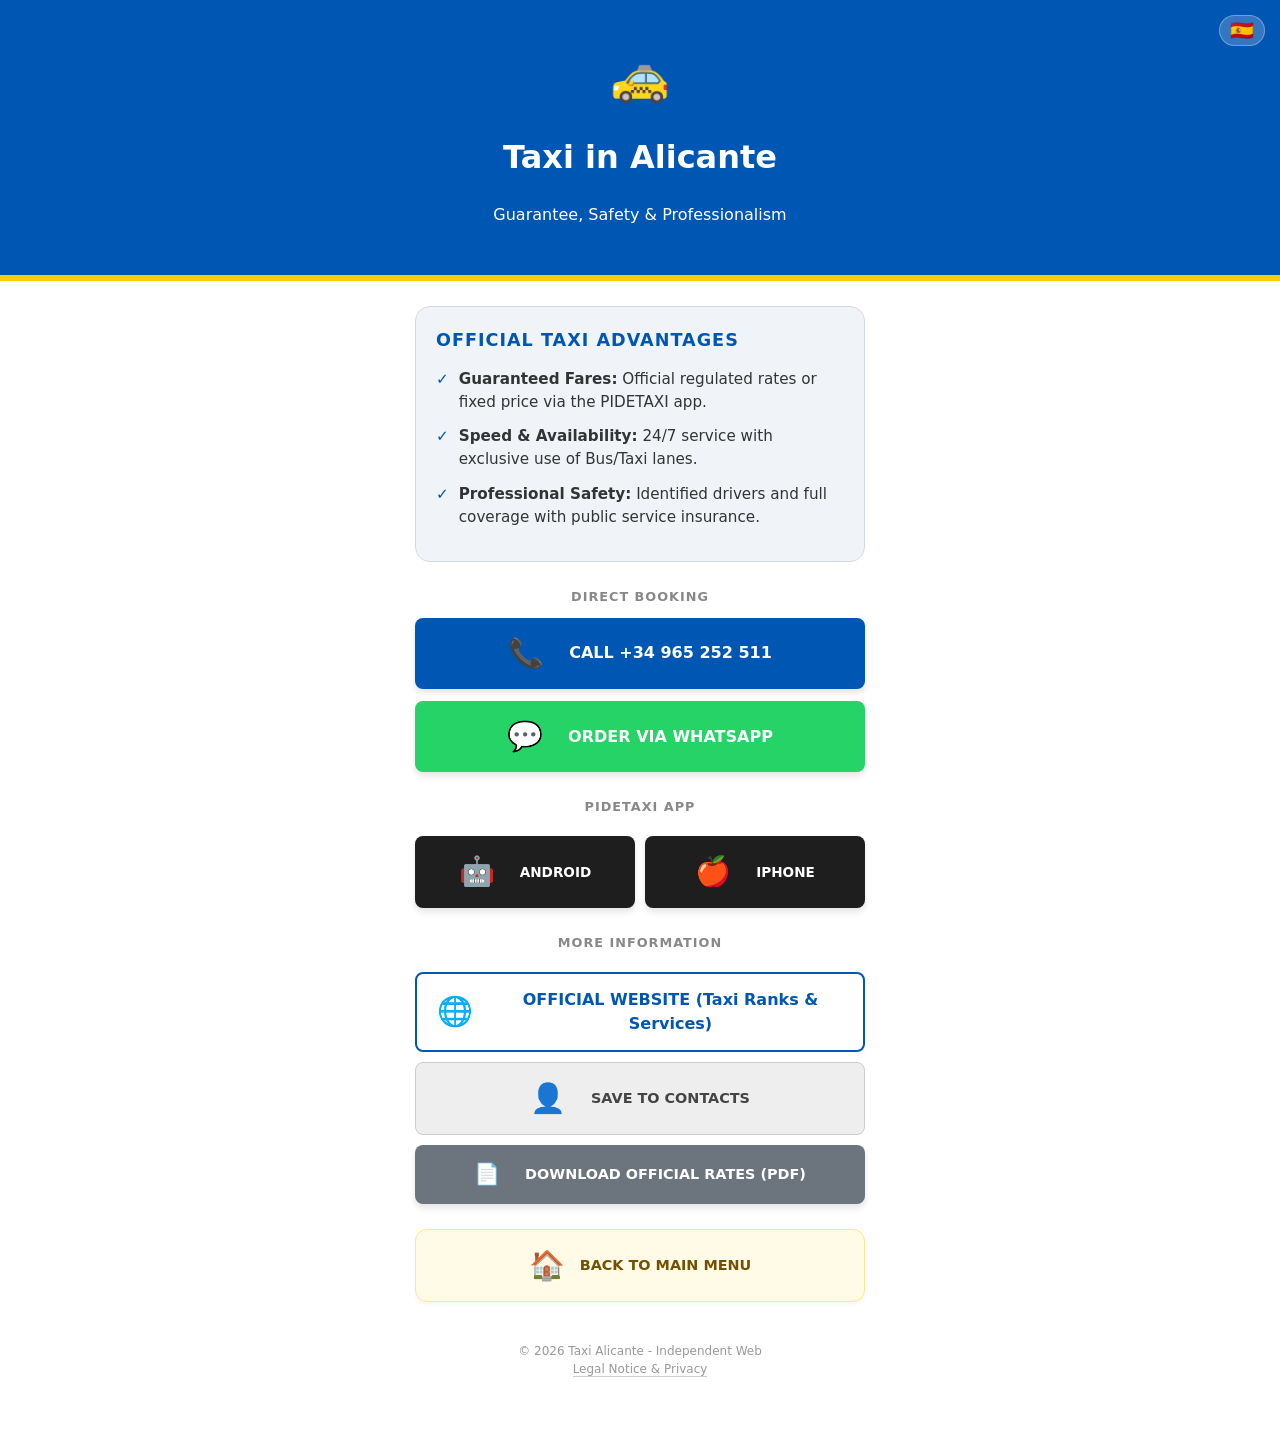
<file: contacto/index-en.html>
<!DOCTYPE html>
<html lang="en">
<head>
    <meta charset="UTF-8">
    <meta name="viewport" content="width=device-width, initial-scale=1.0">
    <meta name="theme-color" content="#0056b3">
    <meta name="description" content="Official taxi service in Alicante. Book your taxi via WhatsApp or Phone with regulated rates. No extra fees or middleman.">
    <title>Taxi Service in Alicante - Contact</title>

    <!-- Estilos unificados -->
    <link rel="stylesheet" href="/css/estilos.css">

    <!-- Iconos y Favicons desde /img/ -->
    <link rel="icon" type="image/x-icon" href="/img/favicon.ico">
    <link rel="icon" type="image/png" sizes="16x16" href="/img/favicon-16x16.png">
    <link rel="icon" type="image/png" sizes="32x32" href="/img/favicon-32x32.png">
    <link rel="apple-touch-icon" sizes="180x180" href="/img/apple-touch-icon.png">
    <link rel="manifest" href="/manifest.json">

    <!-- JS Principal -->
    <script src="/js/main.js" defer></script>
</head>
<body>

<header id="inicio">
    <a href="/contacto/index.html" class="idioma-float" title="Cambiar a Español">🇪🇸</a>
    <div class="header-icono">🚕</div>
    <h1>Taxi in Alicante</h1>
    <p>Guarantee, Safety & Professionalism</p>
</header>

<div class="container">
    <div class="ventajas">
        <h2>Official Taxi Advantages</h2>
        <div class="item"><span class="check">✓</span> <span><b>Guaranteed Fares:</b> Official regulated rates or fixed price via the PIDETAXI app.</span></div>
        <div class="item"><span class="check">✓</span> <span><b>Speed & Availability:</b> 24/7 service with exclusive use of Bus/Taxi lanes.</span></div>
        <div class="item"><span class="check">✓</span> <span><b>Professional Safety:</b> Identified drivers and full coverage with public service insurance.</span></div>
    </div>

    <div class="seccion-titulo">Direct Booking</div>
    <a href="tel:+34965252511" class="btn btn-tel">
        <span class="icono">📞</span> CALL +34 965 252 511
    </a>

    <a href="https://wa.me/34965252511?text=Hello,%20I%20need%20a%20taxi" class="btn btn-ws" target="_blank">
        <span class="icono">💬</span> ORDER VIA WHATSAPP
    </a>

    <div class="seccion-titulo">PIDETAXI APP</div>
    <div class="app-grid">
        <a href="https://play.google.com/store/apps/details?id=es.sooft.pidetaxi&hl=es" class="btn btn-app" target="_blank">
            <span class="icono">🤖</span> ANDROID
        </a>
        <a href="https://apps.apple.com/es/app/pidetaxi-pedir-taxi-en-espa%C3%B1a/id737441460" class="btn btn-app" target="_blank">
            <span class="icono">🍎</span> IPHONE
        </a>
    </div>

    <div class="seccion-titulo">More Information</div>
    <a href="https://taxienalicante.com/" target="_blank" class="btn btn-web">
        <span class="icono">🌐</span> OFFICIAL WEBSITE (Taxi Ranks & Services)
    </a>

    <a href="/vcard/radioteletaxi_en.vcf" class="btn btn-vcard" download>
        <span class="icono">👤</span> SAVE TO CONTACTS
    </a>

    <a href="/docs/tarifas-oficiales-alicante.pdf" download class="btn btn-pdf">
        <span class="icono">📄</span> DOWNLOAD OFFICIAL RATES (PDF)
    </a>

    <!-- BOTÓN DE VOLVER AL MENÚ PRINCIPAL -->
    <a href="/index-en.html" class="btn-volver-menu">
        <span class="icono">🏠</span> BACK TO MAIN MENU
    </a>
    
    <div class="footer">
        © <span id="year"></span> Taxi Alicante - Independent Web<br>
        <a href="/legal-en.html" class="enlace-footer">Legal Notice & Privacy</a>
    </div>
</div>

<!-- SCROLL TO TOP BUTTON -->
<a href="#inicio" id="btn-subir" title="Scroll to top">↑</a>

</body>
</html>
</file>
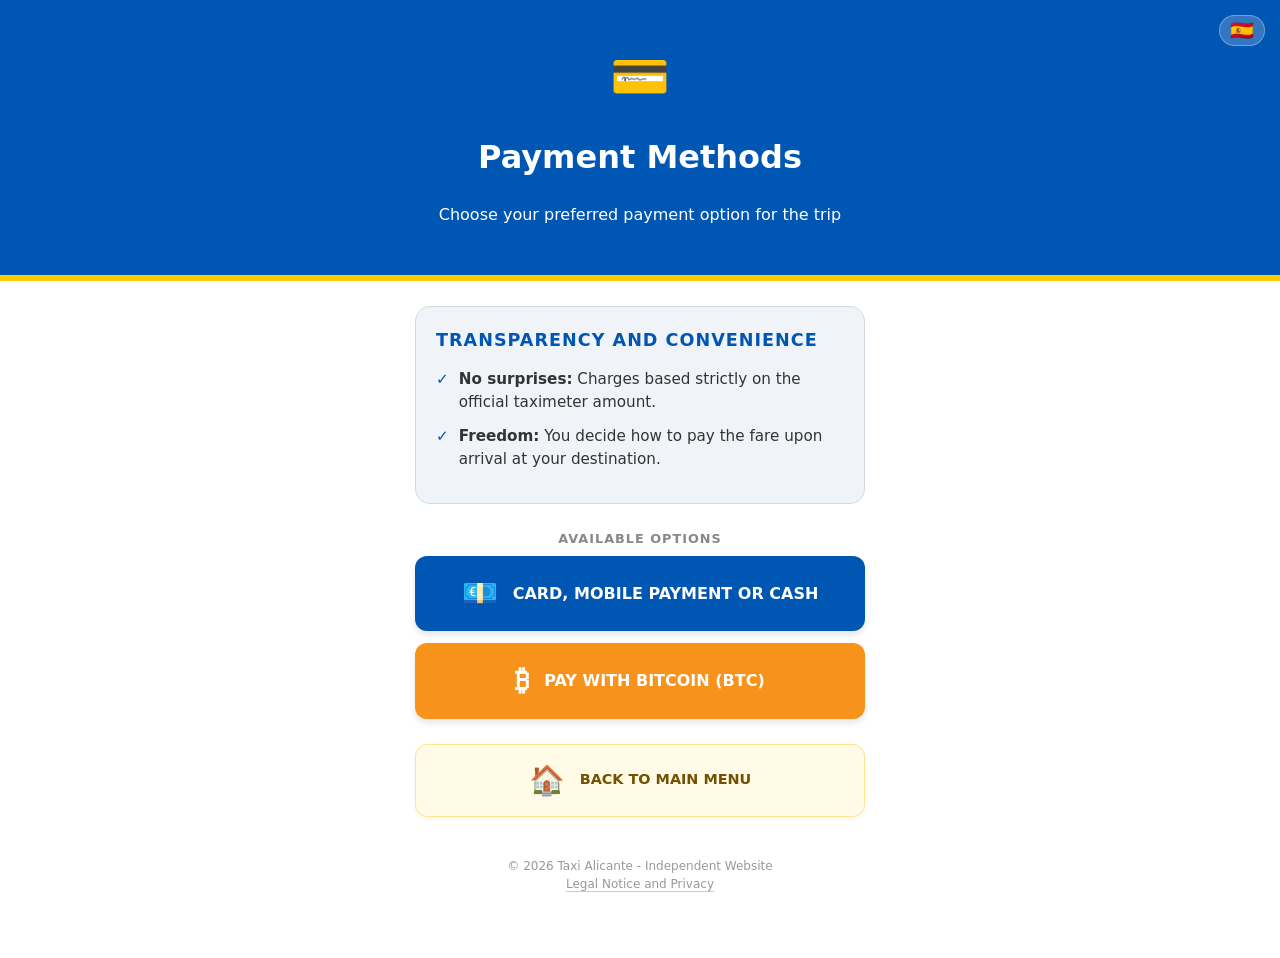
<file: metodos-de-pago/en.html>
<!DOCTYPE html>
<html lang="en">
<head>
    <meta charset="UTF-8">
    <meta name="viewport" content="width=device-width, initial-scale=1.0">
    <meta name="theme-color" content="#0056b3">
    <meta name="description" content="Payment options available for your Taxi trip in Alicante. Information about traditional methods and Bitcoin payment (Lightning and On-Chain).">
    <title>Payment Methods - Taxi Alicante</title>

    <!-- Estilos unificados -->
    <link rel="stylesheet" href="/css/estilos.css">
    
    <!-- Iconos y Favicons desde /img/ -->
    <link rel="icon" type="image/x-icon" href="/img/favicon.ico">
    <link rel="icon" type="image/png" sizes="16x16" href="/img/favicon-16x16.png">
    <link rel="icon" type="image/png" sizes="32x32" href="/img/favicon-32x32.png">
    <link rel="apple-touch-icon" sizes="180x180" href="/img/apple-touch-icon.png">
    <link rel="manifest" href="/manifest.json">

    <!-- JS Principal -->
    <script src="/js/main.js" defer></script>
</head>
<body>

<header id="inicio">
    <a href="/metodos-de-pago/index.html" class="idioma-float" title="Cambiar a Español">🇪🇸</a>
    <div style="font-size: 3rem; margin-bottom: 0.5rem;">💳</div>
    <h1>Payment Methods</h1>
    <p>Choose your preferred payment option for the trip</p>
</header>

<div class="container">
    <div class="bienvenida">
        <h2>Transparency and Convenience</h2>
        <div class="item"><span class="check">✓</span> <span><b>No surprises:</b> Charges based strictly on the official taximeter amount.</span></div>
        <div class="item"><span class="check">✓</span> <span><b>Freedom:</b> You decide how to pay the fare upon arrival at your destination.</span></div>
    </div>

    <div class="seccion-titulo">Available Options</div>

    <!-- BUTTON 1: TRADITIONAL METHODS -->
    <details>
        <summary class="btn-summary btn-clasico">
            <span class="icono">💶</span> CARD, MOBILE PAYMENT OR CASH
        </summary>
        <div class="info-desplegada">
            <p>The following conventional payment methods are accepted directly in the vehicle:</p>
            <ul>
                <li><b>Cards:</b> Visa, Mastercard, American Express.</li>
                <li><b>Mobile Payment:</b> Apple Pay, Google Pay, Bizum.</li>
                <li><b>Revolut:</b> Revtag.</li>
                <li><b>Cash:</b> Local currency (Euros).</li>
            </ul>
        </div>
    </details>

    <!-- BUTTON 2: BITCOIN -->
    <details>
        <summary class="btn-summary btn-bitcoin">
            <span class="icono">₿</span> PAY WITH BITCOIN (BTC)
        </summary>
        <div class="info-desplegada">
            <p>In this taxi, you can pay with <b>Bitcoin</b>, using the payment method best suited to your journey.</p>
            
            <span class="subtitulo-cripto">1. Urban Trips</span>
            <p>Payment is made at the end of the journey via <b>Lightning Network</b>, with virtually instant confirmation.</p>
            
            <span class="subtitulo-cripto">2. Intercity Trips and Airport Transfers</span>
            <p><b>Lightning Network</b> remains the preferred payment method. However, due to the longer duration of these journeys, <b>Bitcoin On-Chain (Main Network)</b> payments are also accepted at the start of the trip, based on an estimated fare calculated according to the official tariff.</p>
            
            <p>Upon arrival, the final fare will be based on the <b>taximeter</b>. Any difference will be settled immediately using <b>Lightning Network</b> or cash.</p>
            
            <a href="https://herramienta-sats-b9f04b.gitlab.io/?lang=en" target="_blank" style="display: flex; align-items: center; justify-content: center; padding: 14px; border-radius: 10px; font-weight: bold; color: white; background: var(--btc); text-decoration: none; box-shadow: 0 2px 4px rgba(0,0,0,0.1); margin: 15px 0 20px 0; font-size: 0.9rem; text-transform: uppercase; letter-spacing: 0.5px;">
                📊 Price Estimator (Sats)
            </a>
            
            <p style="margin-top: 15px; margin-bottom: 5px;"><b>Recommended Wallets:</b></p>
            <span class="wallet-tag">Coinos</span>
            <span class="wallet-tag">Sats.mobi</span>
            <span class="wallet-tag">Phoenix</span>
            <span class="wallet-tag">Blink</span>
        </div>

        <!-- WHITEPAPER RESOURCE DESDE /docs/ -->
        <div class="whitepaper-box">
            <span class="subtitulo-cripto" style="margin-top: 0;">📜 Official Documentation</span>
            <p style="font-size: 0.85rem; color: #666; margin: 5px 0 0 0;">
                Original technical paper by Satoshi Nakamoto:
            </p>
            <a href="/docs/bitcoin_en.pdf" download class="btn-wp-single">
                📄 Download Bitcoin Whitepaper (PDF)
            </a>
        </div>
    </details>

    <!-- BOTÓN DE VOLVER AL MENÚ PRINCIPAL -->
    <a href="/index-en.html" class="btn-volver-menu">
        <span class="icono">🏠</span> BACK TO MAIN MENU
    </a>

    <div class="footer">
        © <span id="year"></span> Taxi Alicante - Independent Website<br>
        <a href="/legal.html" style="color: #999; text-decoration: none; border-bottom: 1px solid #ccc;">Legal Notice and Privacy</a>
    </div>
</div>

<!-- SCROLL TO TOP BUTTON -->
<a href="#inicio" id="btn-subir" title="Scroll to top">↑</a>

</body>
</html>
</file>
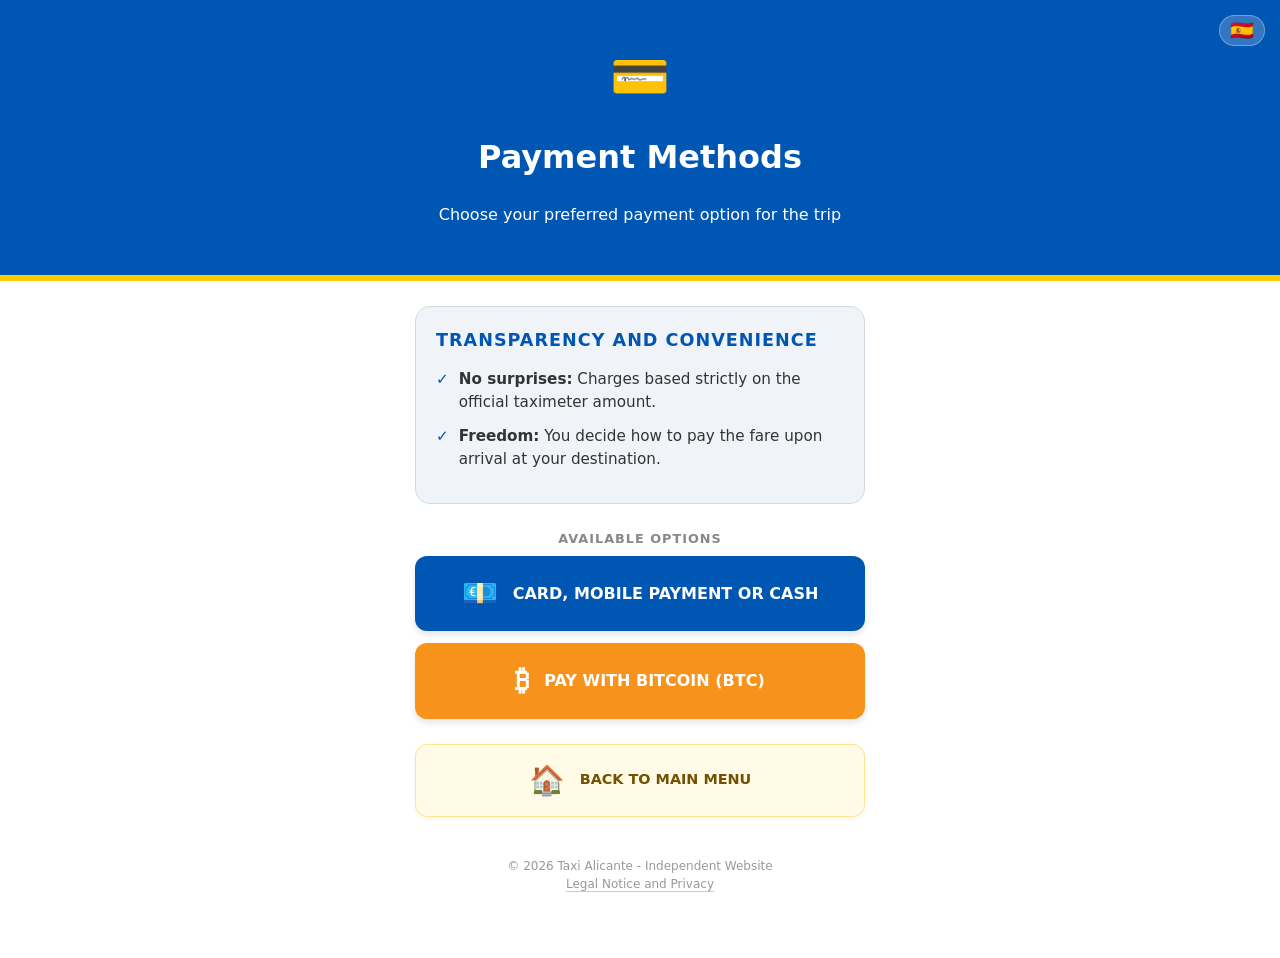
<file: metodos-de-pago/index-en.html>
<!DOCTYPE html>
<html lang="en">
<head>
    <meta charset="UTF-8">
    <meta name="viewport" content="width=device-width, initial-scale=1.0">
    <meta name="theme-color" content="#0056b3">
    <meta name="description" content="Payment options available for your Taxi trip in Alicante. Information about traditional methods and Bitcoin payment (Lightning and On-Chain).">
    <title>Payment Methods - Taxi Alicante</title>

    <!-- Estilos unificados -->
    <link rel="stylesheet" href="/css/estilos.css">
    
    <!-- Iconos y Favicons desde /img/ -->
    <link rel="icon" type="image/x-icon" href="/img/favicon.ico">
    <link rel="icon" type="image/png" sizes="16x16" href="/img/favicon-16x16.png">
    <link rel="icon" type="image/png" sizes="32x32" href="/img/favicon-32x32.png">
    <link rel="apple-touch-icon" sizes="180x180" href="/img/apple-touch-icon.png">
    <link rel="manifest" href="/manifest.json">

    <!-- JS Principal -->
    <script src="/js/main.js" defer></script>
</head>
<body>

<header id="inicio">
    <a href="/metodos-de-pago/index.html" class="idioma-float" title="Cambiar a Español">🇪🇸</a>
    <div class="header-icono">💳</div>
    <h1>Payment Methods</h1>
    <p>Choose your preferred payment option for the trip</p>
</header>

<div class="container">
    <div class="bienvenida">
        <h2>Transparency and Convenience</h2>
        <div class="item"><span class="check">✓</span> <span><b>No surprises:</b> Charges based strictly on the official taximeter amount.</span></div>
        <div class="item"><span class="check">✓</span> <span><b>Freedom:</b> You decide how to pay the fare upon arrival at your destination.</span></div>
    </div>

    <div class="seccion-titulo">Available Options</div>

    <!-- BUTTON 1: TRADITIONAL METHODS -->
    <details>
        <summary class="btn-summary btn-clasico">
            <span class="icono">💶</span> CARD, MOBILE PAYMENT OR CASH
        </summary>
        <div class="info-desplegada">
            <p>The following conventional payment methods are accepted directly in the vehicle:</p>
            <ul>
                <li><b>Cards:</b> Visa, Mastercard, American Express.</li>
                <li><b>Mobile Payment:</b> Apple Pay, Google Pay, Bizum.</li>
                <li><b>Revolut:</b> Revtag.</li>
                <li><b>Cash:</b> Local currency (Euros).</li>
            </ul>
        </div>
    </details>

    <!-- BUTTON 2: BITCOIN -->
    <details>
        <summary class="btn-summary btn-bitcoin">
            <span class="icono">₿</span> PAY WITH BITCOIN (BTC)
        </summary>
        <div class="info-desplegada">
            <p>In this taxi, you can pay with <b>Bitcoin</b>, using the payment method best suited to your journey.</p>
            
            <span class="subtitulo-cripto">1. Urban Trips</span>
            <p>Payment is made at the end of the journey via <b>Lightning Network</b>, with virtually instant confirmation.</p>
            
            <span class="subtitulo-cripto">2. Intercity Trips and Airport Transfers</span>
            <p><b>Lightning Network</b> remains the preferred payment method. However, due to the longer duration of these journeys, <b>Bitcoin On-Chain (Main Network)</b> payments are also accepted at the start of the trip, based on an estimated fare calculated according to the official tariff.</p>
            
            <p>Upon arrival, the final fare will be based on the <b>taximeter</b>. Any difference will be settled immediately using <b>Lightning Network</b> or cash.</p>
            
            <a href="https://herramienta-sats-b9f04b.gitlab.io/?lang=en" target="_blank" class="btn-sats">
                📊 Price Estimator (Sats)
            </a>
            
            <p class="lista-titulo"><b>Recommended Wallets:</b></p>
            <span class="wallet-tag">Coinos</span>
            <span class="wallet-tag">Sats.mobi</span>
            <span class="wallet-tag">Phoenix</span>
            <span class="wallet-tag">Blink</span>
        </div>

        <!-- WHITEPAPER RESOURCE DESDE /docs/ -->
        <div class="whitepaper-box">
            <span class="subtitulo-cripto">📜 Official Documentation</span>
            <p class="wp-descripcion">
                Original technical paper by Satoshi Nakamoto:
            </p>
            <a href="/docs/bitcoin_en.pdf" download class="btn-wp-single">
                📄 Download Bitcoin Whitepaper (PDF)
            </a>
        </div>
    </details>

    <!-- BOTÓN DE VOLVER AL MENÚ PRINCIPAL -->
    <a href="/index-en.html" class="btn-volver-menu">
        <span class="icono">🏠</span> BACK TO MAIN MENU
    </a>

    <div class="footer">
        © <span id="year"></span> Taxi Alicante - Independent Website<br>
        <a href="/legal-en.html" class="enlace-footer">Legal Notice and Privacy</a>
    </div>
</div>

<!-- SCROLL TO TOP BUTTON -->
<a href="#inicio" id="btn-subir" title="Scroll to top">↑</a>

</body>
</html>
</file>
<file: css/estilos.css>
/* ==========================================
   ESTILOS GENERALES Y PORTAL (HUB)
   ========================================== */
:root { 
    --azul: #0056b3; 
    --amarillo: #ffcc00; 
    --negro: #1e1e1e;
    --btc: #F7931A; 
}

html { 
    scroll-behavior: smooth; 
}

body { 
    font-family: system-ui, -apple-system, sans-serif; 
    margin: 0; 
    text-align: center; 
    background: #ffffff; 
    color: #333; 
    line-height: 1.5; 
}

header { 
    background: var(--azul); 
    color: white; 
    padding: 2.5rem 1rem 2rem 1rem; 
    border-bottom: 6px solid var(--amarillo); 
    position: relative; 
}

.container { 
    padding: 25px 20px; 
    max-width: 450px; 
    margin: auto; 
}

.subtitulo {
    font-size: 0.95rem;
    color: #555;
    margin-bottom: 25px;
    font-weight: 500;
}

/* Botones principales tipo Hub */
.btn-hub { 
    display: flex; 
    align-items: center; 
    justify-content: flex-start; 
    padding: 18px 20px; 
    margin-bottom: 16px; 
    border-radius: 14px; 
    text-decoration: none; 
    font-weight: bold; 
    box-shadow: 0 4px 6px rgba(0,0,0,0.1); 
    transition: 0.2s;
    text-align: left;
}

.btn-hub:active { 
    transform: scale(0.98); 
}

.btn-contacto { 
    background: var(--azul); 
    color: white;
    border-left: 6px solid var(--amarillo);
}
.btn-contacto .titulo-btn { color: #ffffff; }
.btn-contacto .desc-btn { color: #f0f0f0; }

.btn-pagos { 
    background: var(--negro); 
    color: white;
    border: 1px solid #333333;
    border-left: 6px solid var(--btc); 
}
.btn-pagos .titulo-btn { color: #ffffff; }
.btn-pagos .desc-btn { color: #ffcc00; opacity: 1; }

.icono { 
    font-size: 1.8rem; 
    margin-right: 15px; 
    flex-shrink: 0;
}

.texto-btn { 
    display: flex; 
    flex-direction: column; 
}

.titulo-btn { 
    font-size: 1.05rem; 
    line-height: 1.2; 
}

.desc-btn { 
    font-size: 0.78rem; 
    font-weight: normal; 
    margin-top: 4px; 
}

/* Selector de idioma flotante */
.idioma-float {
    position: absolute;
    top: 15px;
    right: 15px;
    background: rgba(255, 255, 255, 0.2);
    padding: 5px 10px;
    border-radius: 20px;
    text-decoration: none;
    font-size: 1.2rem;
    border: 1px solid rgba(255, 255, 255, 0.3);
    line-height: 1;
    color: white;
}

.btn-volver-menu:active {
    background-color: #e0e0e0;
}

/* Pie de página */
.footer { 
    font-size: 0.75rem; 
    color: #999; 
    margin-top: 40px; 
    padding-bottom: 40px; 
    text-align: center;
}

/* ==========================================
   SECCIÓN: MÉTODOS DE PAGO Y ACORDEONES
   ========================================== */
.bienvenida { 
    text-align: left; 
    background: #f0f4f8; 
    padding: 20px; 
    border-radius: 15px; 
    margin-bottom: 25px; 
    border: 1px solid #d1d9e0; 
}

.bienvenida h2 { 
    font-size: 1.1rem; 
    margin-top: 0; 
    color: var(--azul); 
    text-transform: uppercase; 
    letter-spacing: 1px; 
}

.item { 
    display: flex; 
    align-items: flex-start; 
    margin-bottom: 12px; 
    font-size: 0.95rem; 
}

.check { 
    color: var(--azul); 
    margin-right: 10px; 
    font-weight: bold; 
}

/* Acordeón HTML <details> */
details { 
    margin-bottom: 12px; 
    width: 100%; 
    text-align: left; 
}

details summary { 
    list-style: none; 
    list-style-type: none; 
}

details summary::-webkit-details-marker { 
    display: none; 
}

.btn-summary { 
    display: flex; 
    align-items: center; 
    justify-content: center; 
    padding: 16px; 
    border-radius: 12px; 
    font-weight: bold; 
    color: white; 
    box-shadow: 0 4px 6px rgba(0,0,0,0.1); 
    cursor: pointer; 
    user-select: none; 
    transition: 0.2s; 
}

.btn-clasico { background: var(--azul); }
.btn-bitcoin { background: var(--btc); }

.seccion-titulo { 
    font-size: 0.8rem; 
    text-transform: uppercase; 
    color: #888; 
    margin: 25px 0 8px 0; 
    font-weight: bold; 
    letter-spacing: 1px; 
    text-align: center; 
}

.info-desplegada { 
    background: #f9f9f9; 
    padding: 20px; 
    border-radius: 0 0 12px 12px; 
    border: 1px solid #eee; 
    border-top: none; 
    margin-top: -4px; 
    box-shadow: inset 0 2px 4px rgba(0,0,0,0.05); 
    font-size: 0.95rem; 
}

.info-desplegada p { margin: 0 0 12px 0; }
.info-desplegada ul { margin: 0; padding-left: 20px; }
.info-desplegada li { margin-bottom: 8px; }

.subtitulo-cripto { 
    font-weight: bold; 
    color: var(--btc); 
    margin-top: 15px; 
    display: block; 
    text-transform: uppercase; 
    font-size: 0.85rem; 
    letter-spacing: 0.5px; 
}

.wallet-tag { 
    display: inline-block; 
    background: #e2e8f0; 
    color: #4a5568; 
    padding: 3px 8px; 
    border-radius: 6px; 
    font-size: 0.8rem; 
    font-weight: bold; 
    margin-right: 4px; 
    margin-top: 5px; 
}

.btn-volver-menu {
    display: flex;
    align-items: center;
    justify-content: center;
    padding: 14px;
    margin-top: 25px;
    background-color: #fffbe6;
    color: #735100;
    border: 1px solid #ffe58f;
    border-radius: 12px;
    text-decoration: none;
    font-weight: bold;
    font-size: 0.9rem;
    box-shadow: 0 2px 4px rgba(0,0,0,0.04);
    transition: all 0.2s ease;
}

.btn-volver-menu:active {
    background-color: #fff1b8;
    transform: scale(0.98);
}

/* Botón flotante para volver arriba */
#btn-subir {
    position: fixed;
    bottom: 25px;
    right: 25px;
    background: var(--azul);
    color: white;
    width: 45px;
    height: 45px;
    border-radius: 50%;
    display: flex;
    align-items: center;
    justify-content: center;
    text-decoration: none;
    font-size: 1.2rem;
    box-shadow: 0 4px 10px rgba(0,0,0,0.3);
    z-index: 100;
    border: 2px solid white;
    opacity: 0;
    visibility: hidden;
    transition: 0.3s;
}

#btn-subir.mostrar {
    opacity: 1;
    visibility: visible;
}

/* Bloque Whitepaper Bitcoin */
.whitepaper-box {
    background: #ffffff;
    border: 1px solid #e2e8f0;
    border-radius: 10px;
    padding: 12px;
    margin-top: 20px;
    text-align: left;
}

.whitepaper-box .subtitulo-cripto:first-child {
    margin-top: 0;
}

.btn-wp-single {
    display: flex;
    align-items: center;
    justify-content: center;
    background: #f7fafc;
    color: #2d3748;
    border: 1px solid #cbd5e0;
    padding: 10px;
    border-radius: 8px;
    font-size: 0.85rem;
    font-weight: bold;
    text-decoration: none;
    transition: all 0.2s ease;
    margin-top: 8px;
}

.btn-wp-single:active {
    background: #edf2f7;
    transform: scale(0.98);
}

.btn-sats {
    display: flex;
    align-items: center;
    justify-content: center;
    padding: 14px;
    border-radius: 10px;
    font-weight: bold;
    color: white;
    background: var(--btc);
    text-decoration: none;
    box-shadow: 0 2px 4px rgba(0,0,0,0.1);
    margin: 15px 0 20px 0;
    font-size: 0.9rem;
    text-transform: uppercase;
    letter-spacing: 0.5px;
}

.lista-titulo {
    margin-top: 15px;
    margin-bottom: 5px;
}

/* ==========================================
   SECCIÓN: CONTACTO Y RESERVAS
   ========================================== */
.ventajas { 
    text-align: left; 
    background: #f0f4f8; 
    padding: 20px; 
    border-radius: 15px; 
    margin-bottom: 25px; 
    border: 1px solid #d1d9e0; 
}

.ventajas h2 { 
    font-size: 1.1rem; 
    margin-top: 0; 
    color: var(--azul, #0056b3); 
    text-transform: uppercase; 
    letter-spacing: 1px; 
}

/* Estilo base compartido para dar forma, relleno y SEPARACIÓN a todos los botones */
.btn-tel, .btn-ws, .btn-app, .btn-web, .btn-vcard, .btn-pdf {
    display: flex;
    align-items: center;
    justify-content: center;
    gap: 10px;
    width: 100%;
    padding: 14px 20px;
    margin-top: 12px; /* <-- Separa los botones verticalmente */
    border-radius: 8px;
    font-size: 1rem;
    font-weight: bold;
    text-decoration: none;
    text-align: center;
    box-sizing: border-box;
    color: #ffffff;
    border: none;
    cursor: pointer;
    box-shadow: 0 4px 6px rgba(0, 0, 0, 0.1);
    transition: transform 0.15s ease, opacity 0.15s ease;
}

.btn-tel:hover, .btn-ws:hover, .btn-app:hover, .btn-web:hover, .btn-vcard:hover, .btn-pdf:hover {
    opacity: 0.92;
    transform: translateY(-2px);
}

/* Modificadores de color e individuales */
.btn-tel { background: var(--azul, #0056b3); }
.btn-ws { background: var(--verde, #25d366); }
.btn-app { background: var(--negro, #222222); font-size: 0.85rem; }
.btn-web { background: #fff; color: var(--azul, #0056b3); border: 2px solid var(--azul, #0056b3); box-shadow: none; margin-top: 20px; }
.btn-vcard { background: #eee; color: #444; box-shadow: none; border: 1px solid #ccc; font-size: 0.9rem; margin-top: 10px; }
.btn-pdf { background: #6c757d; color: white; margin-top: 10px; font-size: 0.9rem; }
.btn-pdf .icono { font-size: 1.3rem; }

/* Distribución en rejilla para Android / iPhone */
.app-grid { 
    display: grid; 
    grid-template-columns: 1fr 1fr; 
    gap: 10px; 
}

/* ==========================================
   SECCIÓN: AVISO LEGAL Y PRIVACIDAD
   ========================================== */
.container-legal {
    padding: 20px;
    max-width: 650px;
    margin: auto;
    text-align: left;
}

.container-legal h2 {
    color: var(--azul);
    font-size: 1.15rem;
    margin-top: 1.8rem;
    border-bottom: 1px solid #eee;
    padding-bottom: 5px;
}

.container-legal p, 
.container-legal li {
    font-size: 0.95rem;
    line-height: 1.6;
}

.container-legal ul {
    padding-left: 20px;
}

.btn-volver { 
  display: inline-block; 
  margin-top: 2rem; 
  color: #0056b3; 
  text-decoration: none; 
  font-weight: bold; 
  border-bottom: 2px solid #0056b3; 
}

.enlace-footer {
    color: #999;
    text-decoration: none;
    border-bottom: 1px solid #ccc;
}

.header-icono {
    font-size: 3rem;
    margin-bottom: 0.5rem;
}
</file>
